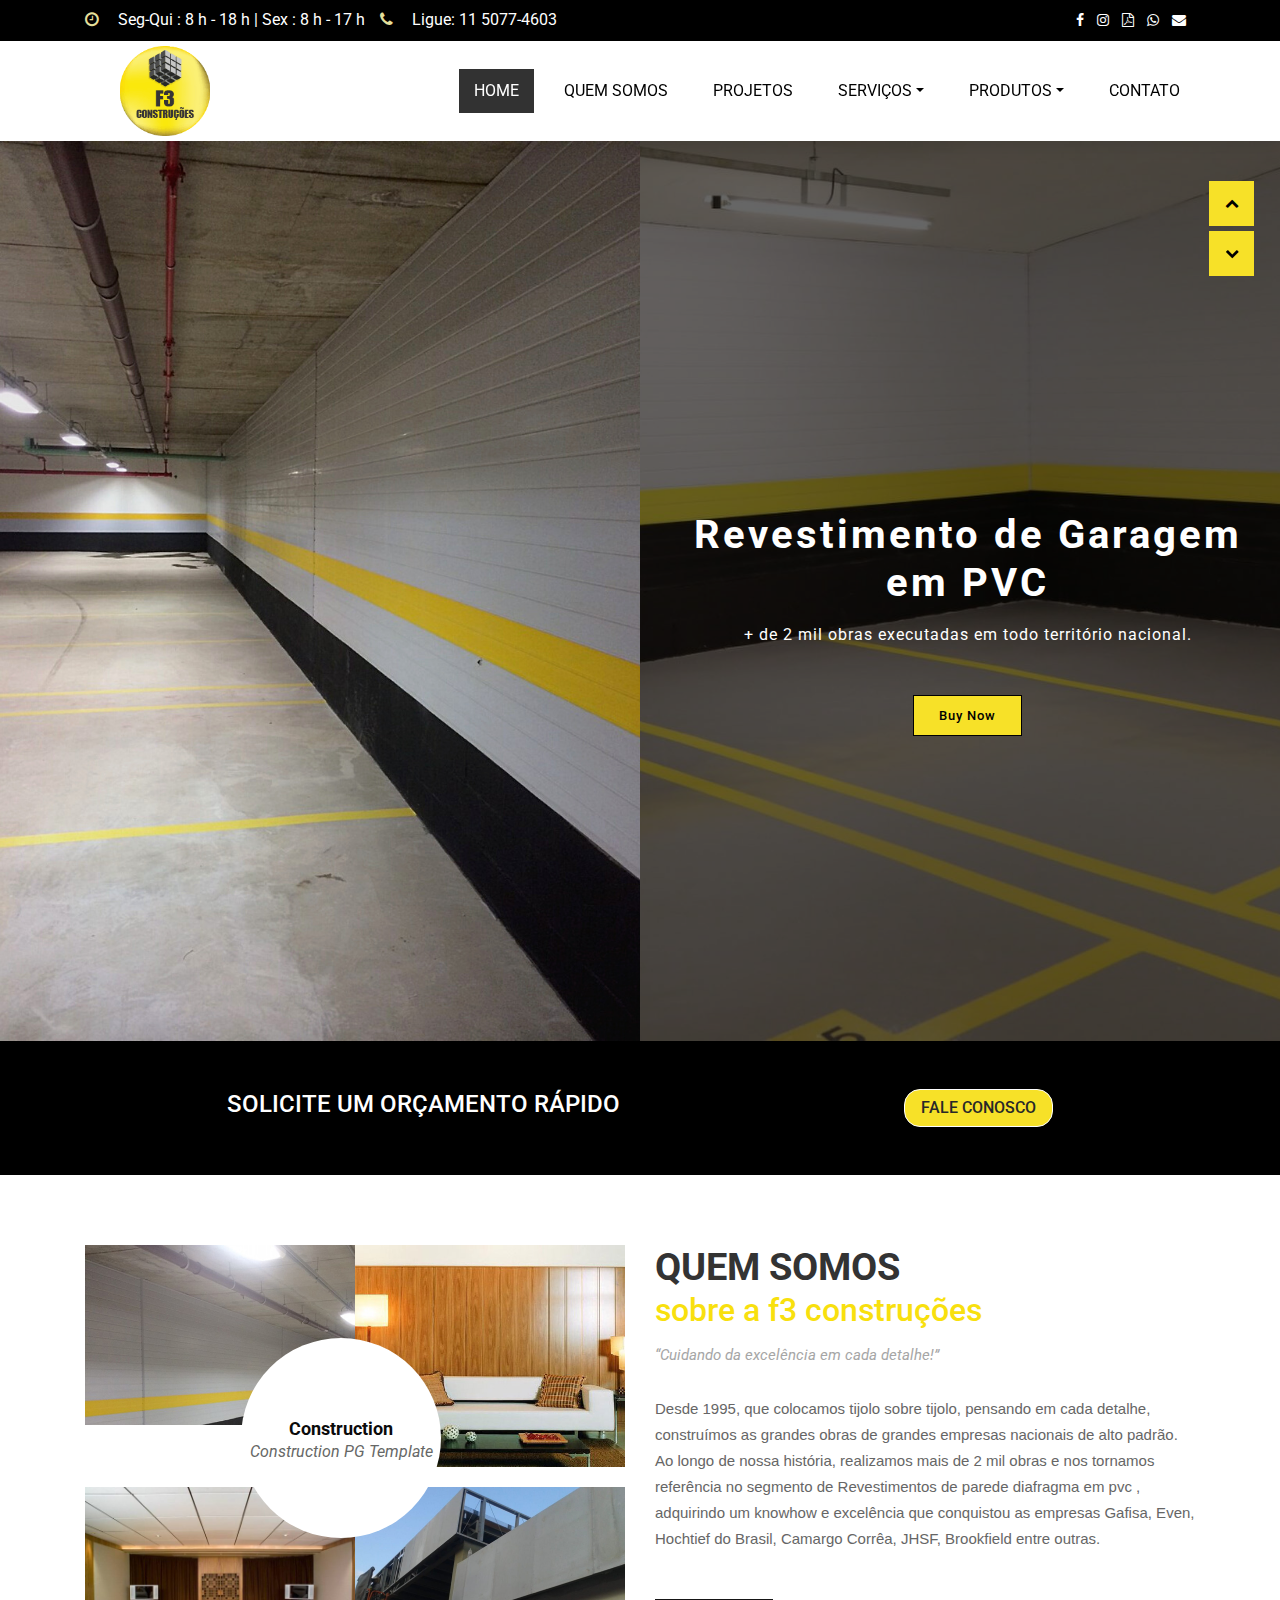
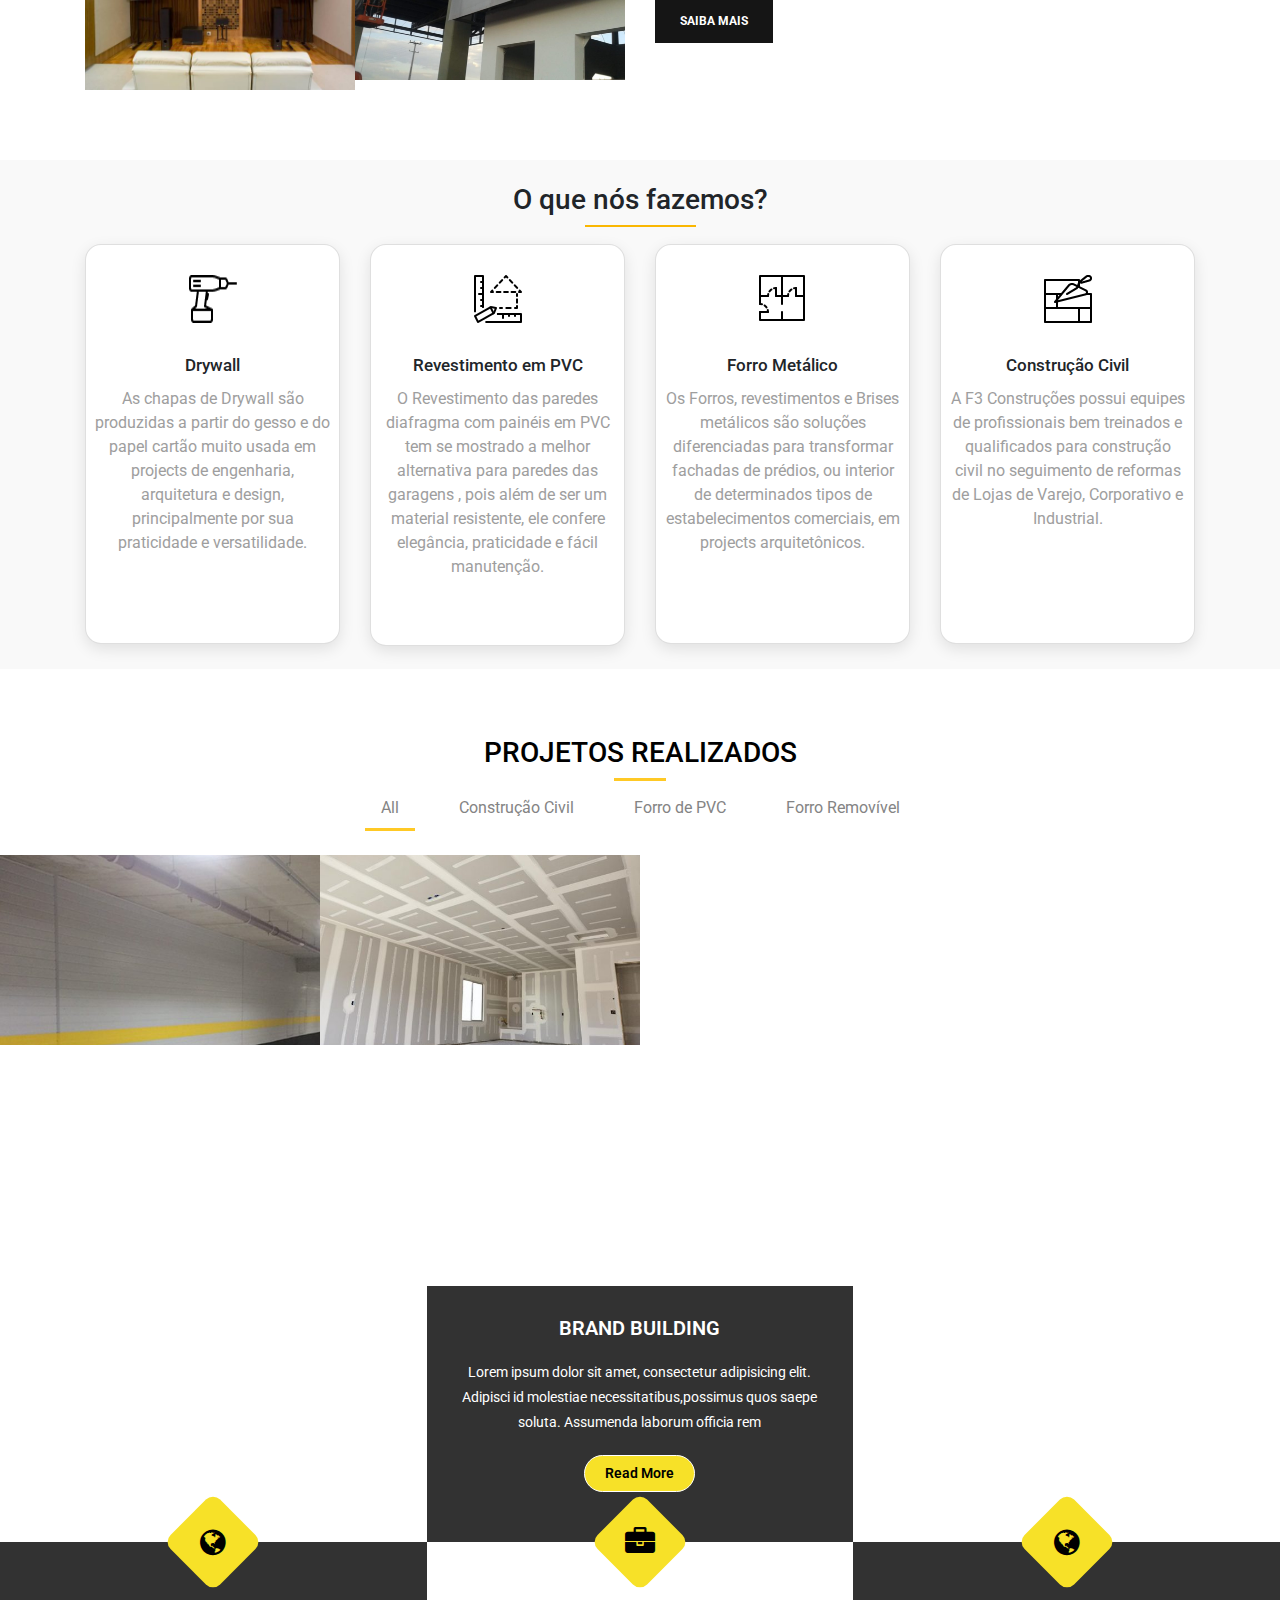
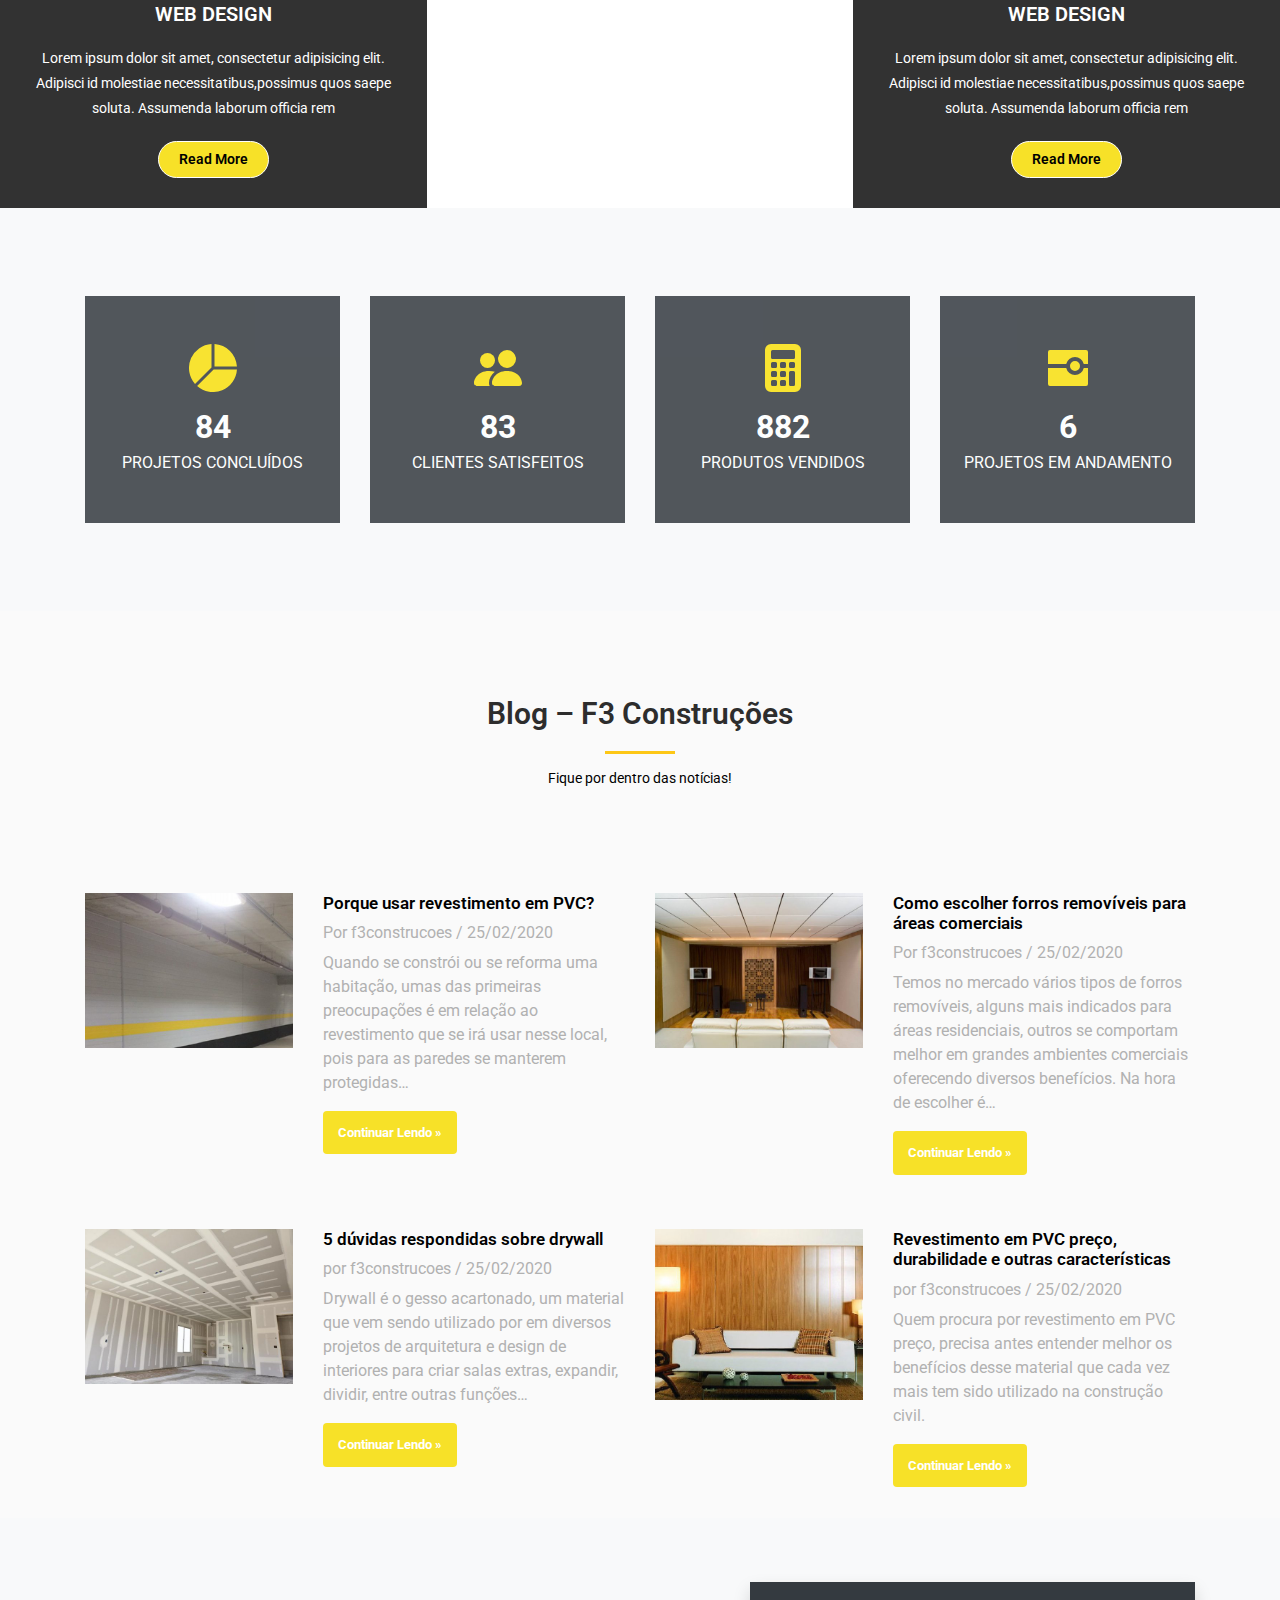
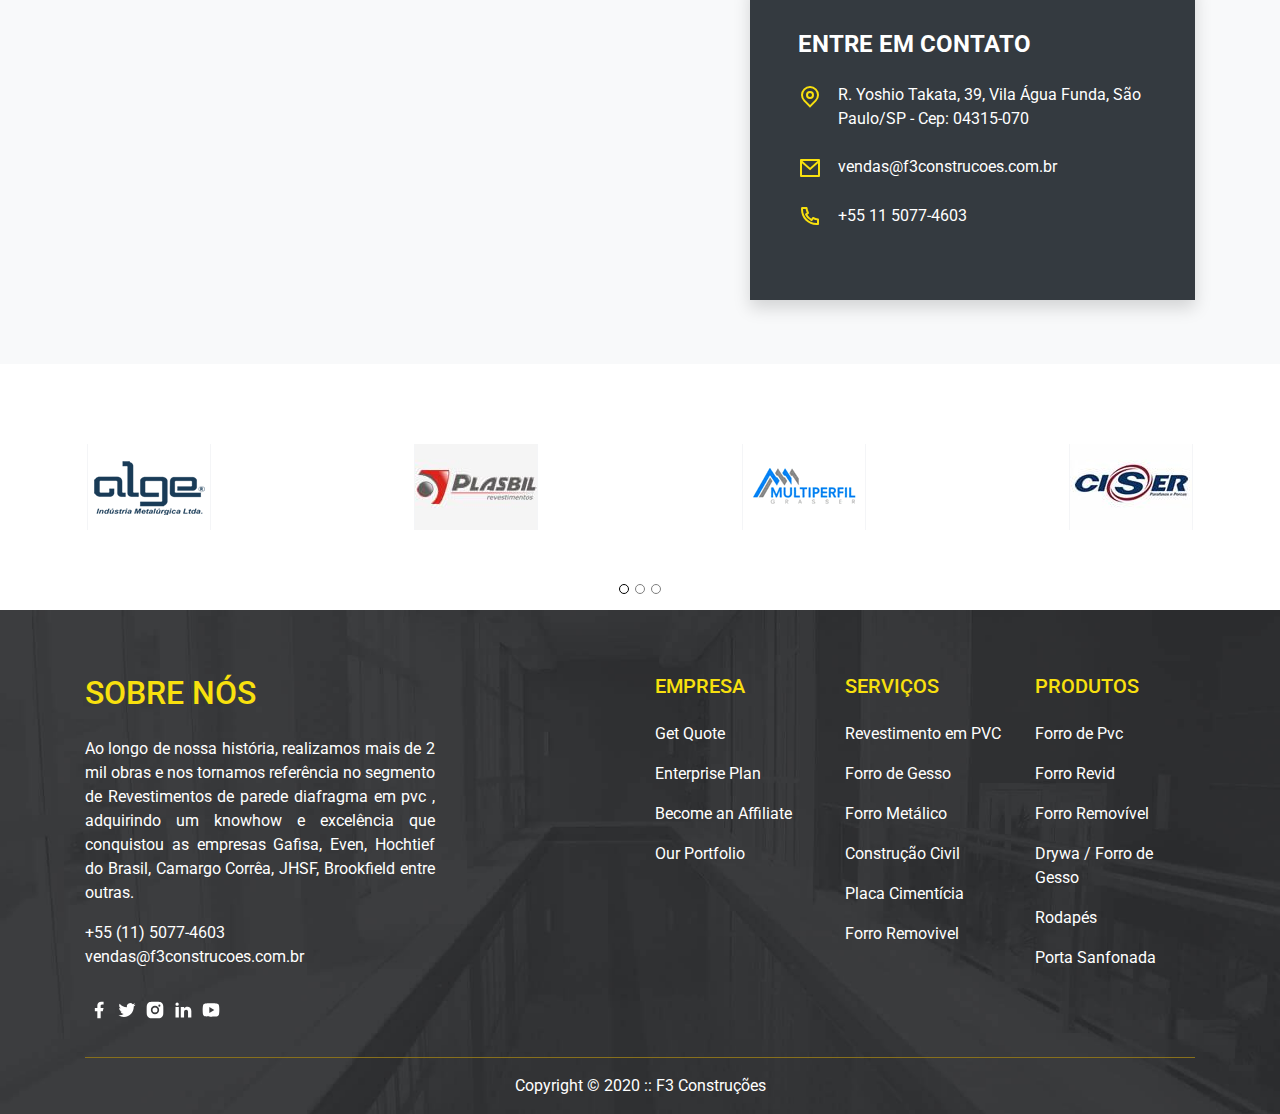
<file: index.html>
<!DOCTYPE html>
<html lang="pt_BR">
  <head>
    <meta charset="utf-8">
    <meta http-equiv="X-UA-Compatible" content="IE=edge">
    <meta name="viewport" content="width=device-width, initial-scale=1, shrink-to-fit=no">
    <meta name="description" content="Forros, Revestimentos Ou Divisórias, Tudo O Que Sua Obra Precisa Com Matéria Prima De Qualidade, Entre Em Contato E Solicite Orçamento!">
    <meta name="author" content="mnh">
    <title>Forros de PVC - Revestimento em PVC - F3 Construções</title>
    <link rel="icon" href="images/favicon.ico" type="image/x-icon"/>
    <link rel="canonical" href="https://www.f3construcoes.com.br/"/>
    <link rel="alternate" href="https://www.f3construcoes.com.br/" hreflang="pt-br"/>
    <link rel="stylesheet" href="bootstrap/css/bootstrap.css">
    <link rel="stylesheet" href="https://cdnjs.cloudflare.com/ajax/libs/font-awesome/4.7.0/css/font-awesome.min.css">
    <!-- Bootstrap core CSS -->
    <link href="css/cb-style.css" rel="stylesheet">
    <!-- HTML5 shim and Respond.js for IE8 support of HTML5 elements and media queries -->
    <!--[if lt IE 9]>
      <script src="https://oss.maxcdn.com/html5shiv/3.7.2/html5shiv.min.js"></script>
      <script src="https://oss.maxcdn.com/respond/1.4.2/respond.min.js"></script>
    <![endif]-->
    <link href="f3-custom.css" rel="stylesheet" type="text/css">
    <script>
		/* Pinegrow Interactions, do not remove */
    (function() {
      try {
        if (!document.documentElement.hasAttribute('data-pg-ia-disabled')) {
          window.pgia_small_mq = typeof pgia_small_mq == 'string' ? pgia_small_mq : '(max-width:767px)';
          window.pgia_large_mq = typeof pgia_large_mq == 'string' ? pgia_large_mq : '(min-width:768px)';
          var style = document.createElement('style');
          var pgcss = 'html:not(.pg-ia-no-preview) [data-pg-ia-hide=""] {opacity:0;visibility:hidden;}html:not(.pg-ia-no-preview) [data-pg-ia-show=""] {opacity:1;visibility:visible;display:block;}';
          if (document.documentElement.hasAttribute('data-pg-id') && document.documentElement.hasAttribute('data-pg-mobile')) {
            pgia_small_mq = '(min-width:0)';
            pgia_large_mq = '(min-width:99999px)'
          }
          pgcss += '@media ' + pgia_small_mq + '{ html:not(.pg-ia-no-preview) [data-pg-ia-hide="mobile"] {opacity:0;visibility:hidden;}html:not(.pg-ia-no-preview) [data-pg-ia-show="mobile"] {opacity:1;visibility:visible;display:block;}}';
          pgcss += '@media ' + pgia_large_mq + '{html:not(.pg-ia-no-preview) [data-pg-ia-hide="desktop"] {opacity:0;visibility:hidden;}html:not(.pg-ia-no-preview) [data-pg-ia-show="desktop"] {opacity:1;visibility:visible;display:block;}}';
          style.innerHTML = pgcss;
          document.querySelector('head').appendChild(style);
        }
      } catch (e) {
        console && console.log(e);
      }
    })()
	</script>
    <link rel="stylesheet" href="components/pg.construction-blocks/css/style.css">
    <link href="bootstrap_theme/custom.scss" rel="stylesheet" type="text/css">
    <link rel="stylesheet" href="pgia/components/controls.css">
    <link rel="stylesheet" href="pgia/components/gallery.css">
    <link rel="stylesheet" href="pgia/components/presentation.css">
    <link rel="stylesheet" href="blocks.css">
    <link href="https://fonts.googleapis.com/css?family=Roboto:100,300,400" rel="stylesheet" type="text/css">
    <link href="https://fonts.googleapis.com/css?family=Open+Sans:300,400,700,800" rel="stylesheet" type="text/css">
  </head>
  <body>
    <header style="display: inline;">
      <div class="cb-navigation5">
        <!-- Top Bar -->
        <div class="d-md-block d-none d-sm-none top-bar">
          <div class="container">
            <div class="row">
              <div class="col-sm-8 col-xs-12">
                <ul class="list-unstyled list-inline">
                  <li>
                    <div class="top">
                      <i class="fa fa-clock fa-clock-o"></i> Seg-Qui : 8 h - 18 h | Sex : 8 h - 17 h
                    </div>
                  </li>
                  <li>
                    <div class="top">
                      <i class="fa fa-phone"></i> Ligue: 11 5077-4603
                    </div>
                  </li>
                </ul>
              </div>
              <div class="col-sm-4 col-xs-12">
                <div class="float-right">
                  <div class="social">
                    <a href="https://www.facebook.com/f3construcoes/" target="_blank"><i class="fa fa-facebook-f"></i></a>
                    <a href="http://instagram.com/f3construcoes" target="_blank"><i class="fa fa-instagram"></i></a>
                    <a href="https://www.f3construcoes.com.br/catalogos" title="Catalogos F3" target="_parent"><i class="fa fa-file-pdf-o"></i></a>
                    <a href="https://api.whatsapp.com/send?phone=5511998475476&text=" target="_blank"><i class="fa fa-whatsapp"></i></a>
                    <a href="mailto:vendas@f3construcoes.com.br"><i class="fa fa-envelope"></i></a>
                  </div>
                </div>
              </div>
            </div>
          </div>
        </div>
        <!-- End / Top Bar -->
      </div>
      <div class="cb-navigation9 sticky-top">
        <nav class="navbar navbar-expand-lg navbar-light">
          <div class="container">
            <!-- Brand and toggle get grouped for better mobile display -->
            <a class="navbar-brand" href="#"> <img src="images/logo.png" alt="logo f3" data-pg-name="Logo F3" width="160" height="90"> </a>
            <button class="navbar-toggler" type="button" data-toggle="collapse" data-target="#bs-example-navbar-collapse-9" aria-controls="navbarSupportedContent" aria-expanded="false" aria-label="Toggle navigation">
              <span class="navbar-toggler-icon"></span> 
            </button>
            <!-- Collect the nav links, forms, and other content for toggling -->
            <div class="collapse navbar-collapse" id="bs-example-navbar-collapse-9">
              <ul class="navbar-nav ml-auto">
                <li class="nav-item active">
                  <a class="nav-link" href="#">Home</a>
                </li>
                <li class="nav-item">
                  <a class="nav-link" href="#">Quem Somos</a>
                </li>
                <li class="nav-item">
                  <a class="nav-link" href="#">Projetos</a>
                </li>
                <li class="dropdown nav-item">
                  <a class="nav-link dropdown-toggle" id="navbardrop" href="#" data-toggle="dropdown" role="button" aria-haspopup="true" aria-expanded="true"> <span class="caret"></span>Serviços</a>
                  <ul class="dropdown-menu">
                    <li>
                      <a class="dropdown-item" href="#">Forro de PVC</a>
                    </li>
                    <li>
                      <a class="dropdown-item" href="#">Forro REVID</a>
                    </li>
                    <li>
                      <a class="dropdown-item" href="#">Forro Removível</a>
                    </li>
                  </ul>
                </li>
                <li class="dropdown nav-item">
                  <a class="nav-link dropdown-toggle" id="navbardrop" href="#" data-toggle="dropdown" role="button" aria-haspopup="true" aria-expanded="true"> <span class="caret"></span>Produtos</a>
                  <ul class="dropdown-menu">
                    <li>
                      <a class="dropdown-item" href="#">Forro de PVC</a>
                    </li>
                    <li>
                      <a class="dropdown-item" href="#">Forro REVID</a>
                    </li>
                    <li>
                      <a class="dropdown-item" href="#">Forro Removível</a>
                    </li>
                  </ul>
                </li>
                <li class="nav-item">
                  <a class="nav-link" href="#">Contato</a>
                </li>
              </ul>
            </div>
            <!-- /.navbar-collapse -->
          </div>
          <!-- /.container -->
        </nav>
      </div>
    </header>
    <main>
      <div class="cb-slider2 carousel slide" data-ride="carousel" data-pause="hover" data-interval="4000" data-duration="2000" id="slider2">
        <div class="controls w-100">
          <a class="left carousel-control" href="#slider2" role="button" data-slide="prev"> <span class="fa fa-chevron-up" aria-hidden="true"></span> <span class="sr-only">Previous</span> </a>
          <a class="right carousel-control" href="#slider2" role="button" data-slide="next"> <span class="fa fa-chevron-down" aria-hidden="true"></span> <span class="sr-only">Next</span> </a>
        </div>
        <div class="carousel-inner">
          <div class="item active carousel-item">
            <div class="row h-100">
              <div class="w-50 h-100 image col-sm-6 col">
                <img class="img-fluid" alt="image text" src="images/b1.png">
              </div>
              <div class="image h-100 col-sm-6 col-12">
                <img class="img-fluid" alt="image text" src="images/b5.jpg">
                <div class="overlay">
                  <div class="slide">
                    <h1>Revestimento de Garagem em PVC</h1>
                    <h5>+ de 2 mil obras executadas em todo território nacional.</h5>
                    <a href="">Buy Now</a>
                  </div>
                </div>
              </div>
            </div>
          </div>
          <div class="item carousel-item">
            <div class="row h-100">
              <div class="image h-100 col-sm-6 col-12">
                <img class="img-fluid" alt="image text" alt="image text" src="images/b4.png">
                <div class="overlay">
                  <div class="slide">
                    <h1>Forro de PVC</h1>
                    <h5>Soluções em imóveis residenciais ou comerciais.</h5>
                    <a href="">Buy Now</a>
                  </div>
                </div>
              </div>
              <div class="col-sm-6 w-50  h-100 image col">
                <img class="img-fluid" alt="image text" src="images/b3.png">
              </div>
            </div>
          </div>
        </div>
      </div>
      <div class="cb-cta3 p-5">
        <div class="container d-flex align-items-center justify-content-around">
          <h3 class="title">SOLICITE UM ORÇAMENTO RÁPIDO</h3>
          <a class="btn" href="#">Fale Conosco</a>
        </div>
      </div>
      <div class="pg-construction-content7">
        <div class="container">
          <div class="row">
            <div class="col-lg-6 md-6 col-sm-12 col-md-6 col-xl-6 col-12">
              <div class="content-right">
                <div class="four-image">
                  <img src="images/revestimento-em-pvc-2.jpg" alt="" class="img-fluid">
                </div>
                <div class="four-image">
                  <img src="images/Artigo-29.jpg" alt="" class="img-fluid">
                </div>
                <div class="four-image">
                  <img src="images/Artigo-42-576x432.jpg" alt="" class="img-fluid">
                </div>
                <div class="four-image">
                  <img src="images/photo-1460925895917-afdab827c52f.jpg" alt="" class="img-fluid">
                </div>
                <div class="circle-text">
                  <h3>Construction</h3>
                  <p>Construction PG Template</p>
                </div>
              </div>
            </div>
            <div class="col-lg-6 md-6 col-sm-12 col-12 col-md-6 col-xl-6">
              <div class="content">
                <h1>QUEM SOMOS</h1>
                <h2>sobre a f3 construções</h2>
                <blockquote class="blockquote">“Cuidando da excelência em cada detalhe!”</blockquote>
                <p>Desde 1995, que colocamos tijolo sobre tijolo, pensando em cada detalhe, construímos as grandes obras
								de grandes empresas nacionais de alto padrão.<br>Ao longo de nossa história, realizamos mais de 2 mil obras e nos tornamos
                referência no segmento de Revestimentos de parede diafragma em pvc , adquirindo um knowhow e excelência que conquistou as empresas Gafisa, Even, Hochtief do Brasil, Camargo Corrêa, JHSF, Brookfield entre outras. </p>
                <div class="content7-button">
                  <a href="#">saiba mais</a>
                </div>
              </div>
            </div>
          </div>
        </div>
      </div>
      <section id="servicos">
        <div class="pg-construction-service1">
          <div class="container">
            <div class="heading">
              <h3>‎O que nós fazemos?‎</h3>
              <div class="line"></div>
            </div>
            <div class="row">
              <div class="col-md-3 col-sm-6 col-xs-18 flex-fill">
                <div class="card">
                  <img src="components/pg.construction-blocks/icons/line/48px/Drilling-Machine_48px.png" alt="" width="48" height="48">
                  <div class="caption">
                    <h4>Drywall</h4>
                    <p>As chapas de Drywall são produzidas a partir do gesso e do papel cartão muito usada em projects de
										engenharia, arquitetura e design, principalmente por sua praticidade e versatilidade.</p>
                  </div>
                </div>
              </div>
              <div class="col-md-3 col-sm-6 col-xs-18 flex-fill">
                <div class="card">
                  <img src="components/pg.construction-blocks/icons/line/48px/House%20Plan.png" alt="" width="48" height="48">
                  <div class="text-center caption">
                    <h4>Revestimento em PVC</h4>
                    <p>O Revestimento das paredes diafragma com painéis em PVC tem se mostrado a melhor alternativa para
										paredes das garagens , pois além de ser um material resistente, ele confere elegância, praticidade e
										fácil manutenção.</p>
                  </div>
                </div>
              </div>
              <div class="col-md-3 col-sm-6 col-xs-18 flex-fill">
                <div class="card">
                  <img src="components/pg.construction-blocks/icons/line/48px/Cad%201.png" alt="" width="48" height="48">
                  <div class="caption">
                    <h4>Forro Metálico</h4>
                    <p>Os Forros, revestimentos e Brises metálicos são soluções diferenciadas para transformar fachadas de
										prédios, ou interior de determinados tipos de estabelecimentos comerciais, em projects
										arquitetônicos.</p>
                  </div>
                </div>
              </div>
              <div class="col-md-3 col-sm-6 col-xs-18">
                <div class="card">
                  <img src="components/pg.construction-blocks/icons/line/48px/Trowel-and-Wall_48px.png" alt="" width="48" height="48">
                  <div class="caption">
                    <h4>Construção Civil</h4>
                    <p>A F3 Construções possui equipes de profissionais bem treinados e qualificados para construção civil
										no seguimento de reformas de Lojas de Varejo, Corporativo e Industrial.</p>
                  </div>
                </div>
              </div>
            </div>
          </div>
        </div>
      </section>
      <div class="pg-construction-project1" id="prj-realizados">
        <div class="heading">
          <h3>PROJETOS REALIZADOS</h3>
          <div class="line"> </div>
          <ul class="nav nav justify-content-center nav nav-pills" role="tablist">
            <li class="nav-item">
              <a class="nav-link active" data-toggle="pill" href="#home">All</a>
            </li>
            <li class="nav-item">
              <a class="nav-link" data-toggle="pill" href="#menu1">Construção Civil</a>
            </li>
            <li class="nav-item">
              <a class="nav-link" data-toggle="pill" href="#menu2">Forro de PVC</a>
            </li>
            <li class="nav-item">
              <a class="nav-link" data-toggle="pill" href="#menu3">Forro Removível</a>
            </li>
          </ul>
        </div>
        <div class="tab-content">
          <div id="home" class="tab-pane active">
            <div class="container-fluid">
              <div class="row">
                <div class="col-custom col-xs-6 col-sm-6 col-md-3 no-padding">
                  <div class="comment" style="background-repeat: no-repeat;
    background-position: center center;
    background-size: cover;background-image:url('images/revestimento-em-pvc-2-576x432.jpg');">
                    <h4>construction blocks</h4>
                    <span class="mid">template</span>
                  </div>
                </div>
                <div class="col-custom col-xs-6 col-sm-6 col-md-3 no-padding">
                  <div class="comment" style="background-repeat: no-repeat;
    background-position: center center;
    background-size: cover;background-image:url('images/Artigo-34-576x432.jpg');">
                    <h4>construction blocks</h4>
                    <span class="mid">template</span>
                  </div>
                </div>
                <div class="col-custom col-xs-6 col-sm-6 col-md-3 no-padding">
                  <div class="comment" style="
    background-repeat: no-repeat;
    background-position: center center;
    background-size: cover;background-image:url('https://images.unsplash.com/photo-1500837744038-ec60054ed01e?ixlib=rb-0.3.5&q=80&fm=jpg&crop=entropy&cs=tinysrgb&w=1080&fit=max&ixid=eyJhcHBfaWQiOjIwOTIyfQ&s=43f4064bc0cc75892b3776052f866415');">
                    <h4>construction blocks</h4>
                    <span class="mid">template</span>
                  </div>
                </div>
                <div class="col-custom col-xs-6 col-sm-6 col-md-3 no-padding">
                  <div class="comment" style="
    background-repeat: no-repeat;
    background-position: center center;
    background-size: cover;background-image:url('https://images.unsplash.com/photo-1476887325222-d082416771ad?ixlib=rb-0.3.5&q=80&fm=jpg&crop=entropy&cs=tinysrgb&w=1080&fit=max&ixid=eyJhcHBfaWQiOjIwOTIyfQ&s=81e52ac7af9983a9e207da05cacd0c70');">
                    <h4>construction blocks</h4>
                    <span class="mid">template</span>
                  </div>
                </div>
                <div class="col-custom col-xs-6 col-sm-6 col-md-3 no-padding">
                  <div class="comment" style="
    background-repeat: no-repeat;
    background-position: center center;
    background-size: cover;background-image:url('https://images.unsplash.com/photo-1477168561719-12b71b09935b?ixlib=rb-0.3.5&q=80&fm=jpg&crop=entropy&cs=tinysrgb&w=1080&fit=max&ixid=eyJhcHBfaWQiOjIwOTIyfQ&s=079d90472c95787e730f570fc5bf65eb');">
                    <h4>construction blocks</h4>
                    <span class="mid">template</span>
                  </div>
                </div>
                <div class="col-custom col-xs-6 col-sm-6 col-md-3 no-padding">
                  <div class="comment" style="
    background-repeat: no-repeat;
    background-position: center center;
    background-size: cover;background-image:url('https://images.unsplash.com/photo-1474674556023-efef886fa147?ixlib=rb-0.3.5&q=80&fm=jpg&crop=entropy&cs=tinysrgb&w=1080&fit=max&ixid=eyJhcHBfaWQiOjIwOTIyfQ&s=0380597c33467a144560310d26a9666e');">
                    <h4>construction blocks</h4>
                    <span class="mid">template</span>
                  </div>
                </div>
                <div class="col-custom col-xs-6 col-sm-6 col-md-3 no-padding">
                  <div class="comment" style="
    background-repeat: no-repeat;
    background-position: center center;
    background-size: cover;background-image:url('https://images.unsplash.com/photo-1455165814004-1126a7199f9b?ixlib=rb-0.3.5&q=80&fm=jpg&crop=entropy&cs=tinysrgb&w=1080&fit=max&ixid=eyJhcHBfaWQiOjIwOTIyfQ&s=f951c207bb43e0f7b3ce2ca51b047172');">
                    <h4>construction blocks</h4>
                    <span class="mid">template</span>
                  </div>
                </div>
                <div class="col-custom col-xs-6 col-sm-6 col-md-3 no-padding">
                  <div class="comment" style="
    background-repeat: no-repeat;
    background-position: center center;
    background-size: cover;background-image:url('https://images.unsplash.com/photo-1465829235810-1f912537f253?ixlib=rb-0.3.5&q=80&fm=jpg&crop=entropy&cs=tinysrgb&w=1080&fit=max&ixid=eyJhcHBfaWQiOjIwOTIyfQ&s=a304919c2a02f55f764f5f8a9c8f49a2');">
                    <h4>construction blocks</h4>
                    <span class="mid">template</span>
                  </div>
                </div>
              </div>
            </div>
          </div>
          <div id="menu1" class=" tab-pane fade">
            <div class="container-fluid">
              <div class="row">
                <div class="col-custom col-xs-6 col-sm-6 col-md-3 no-padding">
                  <div class="comment" style="
    background-repeat: no-repeat;
    background-position: center center;
    background-size: cover;background-image:url('https://images.unsplash.com/photo-1482731215275-a1f151646268?ixlib=rb-0.3.5&q=80&fm=jpg&crop=entropy&cs=tinysrgb&w=1080&fit=max&ixid=eyJhcHBfaWQiOjIwOTIyfQ&s=94e1eb9274c997c324887cf142cfe3d2');">
                    <h4>construction blocks</h4>
                    <span class="mid">template</span>
                  </div>
                </div>
                <div class="col-custom col-xs-6 col-sm-6 col-md-3 no-padding">
                  <div class="comment" style="
    background-repeat: no-repeat;
    background-position: center center;
    background-size: cover;background-image:url('https://images.unsplash.com/photo-1446404468622-a0c36ff6f0c4?ixlib=rb-0.3.5&q=80&fm=jpg&crop=entropy&cs=tinysrgb&w=1080&fit=max&ixid=eyJhcHBfaWQiOjIwOTIyfQ&s=e4316125312e2d59957a025f9f3f7b8b');">
                    <h4>construction blocks</h4>
                    <span class="mid">template</span>
                  </div>
                </div>
                <div class="col-custom col-xs-6 col-sm-6 col-md-3 no-padding">
                  <div class="comment" style="
    background-repeat: no-repeat;
    background-position: center center;
    background-size: cover;background-image:url('https://images.unsplash.com/photo-1491930964105-f21601230d4e?ixlib=rb-0.3.5&q=80&fm=jpg&crop=entropy&cs=tinysrgb&w=1080&fit=max&ixid=eyJhcHBfaWQiOjIwOTIyfQ&s=9ad3d05d076ca5d2109d1c6caae67de1');">
                    <h4>construction blocks</h4>
                    <span class="mid">template</span>
                  </div>
                </div>
                <div class="col-custom col-xs-6 col-sm-6 col-md-3 no-padding">
                  <div class="comment" style="
    background-repeat: no-repeat;
    background-position: center center;
    background-size: cover;background-image:url('https://images.unsplash.com/photo-1504964670878-71b73cec0ce1?ixlib=rb-0.3.5&q=80&fm=jpg&crop=entropy&cs=tinysrgb&w=1080&fit=max&ixid=eyJhcHBfaWQiOjIwOTIyfQ&s=071a7435127a986d8aaa4821eaf717f7');">
                    <h4>construction blocks</h4>
                    <span class="mid">template</span>
                  </div>
                </div>
                <div class="col-custom col-xs-6 col-sm-6 col-md-3 no-padding">
                  <div class="comment" style="
    background-repeat: no-repeat;
    background-position: center center;
    background-size: cover;background-image:url('https://images.unsplash.com/photo-1429497419816-9ca5cfb4571a?ixlib=rb-0.3.5&q=80&fm=jpg&crop=entropy&cs=tinysrgb&w=1080&fit=max&ixid=eyJhcHBfaWQiOjIwOTIyfQ&s=1f6eca56231d80b30d739f961807b281');">
                    <h4>construction blocks</h4>
                    <span class="mid">template</span>
                  </div>
                </div>
                <div class="col-custom col-xs-6 col-sm-6 col-md-3 no-padding">
                  <div class="comment" style="
    background-repeat: no-repeat;
    background-position: center center;
    background-size: cover;background-image:url('https://images.unsplash.com/photo-1513467535987-fd81bc7d62f8?ixlib=rb-0.3.5&q=80&fm=jpg&crop=entropy&cs=tinysrgb&w=1080&fit=max&ixid=eyJhcHBfaWQiOjIwOTIyfQ&s=099572fc12979e59c8ac35c811b05192');">
                    <h4>construction blocks</h4>
                    <span class="mid">template</span>
                  </div>
                </div>
                <div class="col-custom col-xs-6 col-sm-6 col-md-3 no-padding">
                  <div class="comment" style="
    background-repeat: no-repeat;
    background-position: center center;
    background-size: cover;background-image:url('https://images.unsplash.com/photo-1506862047911-9815cdcb77c2?ixlib=rb-0.3.5&q=80&fm=jpg&crop=entropy&cs=tinysrgb&w=1080&fit=max&ixid=eyJhcHBfaWQiOjIwOTIyfQ&s=5d932a0ffe150eb77ad65d7141fc8966');">
                    <h4>construction blocks</h4>
                    <span class="mid">template</span>
                  </div>
                </div>
                <div class="col-custom col-xs-6 col-sm-6 col-md-3 no-padding">
                  <div class="comment" style="
    background-repeat: no-repeat;
    background-position: center center;
    background-size: cover;background-image:url('https://images.unsplash.com/photo-1489514354504-1653aa90e34e?ixlib=rb-0.3.5&q=80&fm=jpg&crop=entropy&cs=tinysrgb&w=1080&fit=max&ixid=eyJhcHBfaWQiOjIwOTIyfQ&s=593f223f49b02a86392cb04497efce99');">
                    <h4>construction blocks</h4>
                    <span class="mid">template</span>
                  </div>
                </div>
              </div>
            </div>
          </div>
          <div id="menu2" class=" tab-pane fade">
            <div class="container-fluid">
              <div class="row">
                <div class="col-custom col-xs-6 col-sm-6 col-md-3 no-padding">
                  <div class="comment" style="
    background-repeat: no-repeat;
    background-position: center center;
    background-size: cover;background-image:url('https://images.unsplash.com/photo-1504917595217-d4dc5ebe6122?ixlib=rb-0.3.5&q=80&fm=jpg&crop=entropy&cs=tinysrgb&w=1080&fit=max&ixid=eyJhcHBfaWQiOjIwOTIyfQ&s=9c3e5f0633f8bdb45a8f4974f3ba46f5');">
                    <h4>construction blocks</h4>
                    <span class="mid">template</span>
                  </div>
                </div>
                <div class="col-custom col-xs-6 col-sm-6 col-md-3 no-padding">
                  <div class="comment" style="
    background-repeat: no-repeat;
    background-position: center center;
    background-size: cover;background-image:url('https://images.unsplash.com/photo-1506354614703-85beb9f9c2f5?ixlib=rb-0.3.5&q=80&fm=jpg&crop=entropy&cs=tinysrgb&w=1080&fit=max&ixid=eyJhcHBfaWQiOjIwOTIyfQ&s=4cc5737fe65e50e46f53148d38ed7595');">
                    <h4>construction blocks</h4>
                    <span class="mid">template</span>
                  </div>
                </div>
                <div class="col-custom col-xs-6 col-sm-6 col-md-3 no-padding">
                  <div class="comment" style="
    background-repeat: no-repeat;
    background-position: center center;
    background-size: cover;background-image:url('https://images.unsplash.com/photo-1487491424367-7571f9afbb30?ixlib=rb-0.3.5&q=80&fm=jpg&crop=entropy&cs=tinysrgb&w=1080&fit=max&ixid=eyJhcHBfaWQiOjIwOTIyfQ&s=cbf4f0f10a7bd78abbea1b8b66132f15');">
                    <h4>construction blocks</h4>
                    <span class="mid">template</span>
                  </div>
                </div>
                <div class="col-custom col-xs-6 col-sm-6 col-md-3 no-padding">
                  <div class="comment" style="
    background-repeat: no-repeat;
    background-position: center center;
    background-size: cover;background-image:url('https://images.unsplash.com/photo-1489098860479-fb4ca7a47e04?ixlib=rb-0.3.5&q=80&fm=jpg&crop=entropy&cs=tinysrgb&w=1080&fit=max&ixid=eyJhcHBfaWQiOjIwOTIyfQ&s=72ee845b32d4d126c4b18f852c5f31bf');">
                    <h4>construction blocks</h4>
                    <span class="mid">template</span>
                  </div>
                </div>
                <div class="col-custom col-xs-6 col-sm-6 col-md-3 no-padding">
                  <div class="comment" style="
    background-repeat: no-repeat;
    background-position: center center;
    background-size: cover;background-image:url('https://images.unsplash.com/photo-1488257907837-523fe2051fc3?ixlib=rb-0.3.5&q=80&fm=jpg&crop=entropy&cs=tinysrgb&w=1080&fit=max&ixid=eyJhcHBfaWQiOjIwOTIyfQ&s=e6ecdcf7ba9c4d31609638c7653daf2d');">
                    <h4>construction blocks</h4>
                    <span class="mid">template</span>
                  </div>
                </div>
                <div class="col-custom col-xs-6 col-sm-6 col-md-3 no-padding">
                  <div class="comment" style="
    background-repeat: no-repeat;
    background-position: center center;
    background-size: cover;background-image:url('https://images.unsplash.com/uploads/14123892966835548e7bd/14369636?ixlib=rb-0.3.5&q=80&fm=jpg&crop=entropy&cs=tinysrgb&w=1080&fit=max&ixid=eyJhcHBfaWQiOjIwOTIyfQ&s=57ef9b84e0458fc338e363363fcfab75');">
                    <h4>construction blocks</h4>
                    <span class="mid">template</span>
                  </div>
                </div>
                <div class="col-custom col-xs-6 col-sm-6 col-md-3 no-padding">
                  <div class="comment" style="
    background-repeat: no-repeat;
    background-position: center center;
    background-size: cover;background-image:url('https://images.unsplash.com/photo-1458829267686-b15150d4a28e?ixlib=rb-0.3.5&q=80&fm=jpg&crop=entropy&cs=tinysrgb&w=1080&fit=max&ixid=eyJhcHBfaWQiOjIwOTIyfQ&s=d42ecacfe37df791e217cd271713e368');">
                    <h4>construction blocks</h4>
                    <span class="mid">template</span>
                  </div>
                </div>
                <div class="col-custom col-xs-6 col-sm-6 col-md-3 no-padding">
                  <div class="comment" style="
    background-repeat: no-repeat;
    background-position: center center;
    background-size: cover;background-image:url('https://images.unsplash.com/photo-1485083269755-a7b559a4fe5e?ixlib=rb-0.3.5&q=80&fm=jpg&crop=entropy&cs=tinysrgb&w=1080&fit=max&ixid=eyJhcHBfaWQiOjIwOTIyfQ&s=b744768ccc602d34bc777a74316e24f9');">
                    <h4>construction blocks</h4>
                    <span class="mid">template</span>
                  </div>
                </div>
              </div>
            </div>
          </div>
          <div id="menu3" class="tab-pane fade">
            <div class="container-fluid">
              <div class="row">
                <div class="col-custom col-xs-6 col-sm-6 col-md-3 no-padding">
                  <div class="comment" style="
    background-repeat: no-repeat;
    background-position: center center;
    background-size: cover;background-image:url('https://images.unsplash.com/photo-1500568375449-5c89dbc6f812?ixlib=rb-0.3.5&q=80&fm=jpg&crop=entropy&cs=tinysrgb&w=1080&fit=max&ixid=eyJhcHBfaWQiOjIwOTIyfQ&s=0a9960ee52d400bbfd5d5b3e80c0c051');">
                    <h4>construction blocks</h4>
                    <span class="mid">template</span>
                  </div>
                </div>
                <div class="col-custom col-xs-6 col-sm-6 col-md-3 no-padding">
                  <div class="comment" style="
    background-repeat: no-repeat;
    background-position: center center;
    background-size: cover;background-image:url('https://images.unsplash.com/photo-1454694220579-9d6672b1ec2a?ixlib=rb-0.3.5&q=80&fm=jpg&crop=entropy&cs=tinysrgb&w=1080&fit=max&ixid=eyJhcHBfaWQiOjIwOTIyfQ&s=19c3370b25f78064c9d90b0ec032bf4b');">
                    <h4>construction blocks</h4>
                    <span class="mid">template</span>
                  </div>
                </div>
                <div class="col-custom col-xs-6 col-sm-6 col-md-3 no-padding">
                  <div class="comment" style="
    background-repeat: no-repeat;
    background-position: center center;
    background-size: cover;background-image:url('https://images.unsplash.com/photo-1504328345606-18bbc8c9d7d1?ixlib=rb-0.3.5&q=80&fm=jpg&crop=entropy&cs=tinysrgb&w=1080&fit=max&ixid=eyJhcHBfaWQiOjIwOTIyfQ&s=393effb4b918555c199709cd0bcce3a0');">
                    <h4>construction blocks</h4>
                    <span class="mid">template</span>
                  </div>
                </div>
                <div class="col-custom col-xs-6 col-sm-6 col-md-3 no-padding">
                  <div class="comment" style="
    background-repeat: no-repeat;
    background-position: center center;
    background-size: cover;background-image:url('https://images.unsplash.com/photo-1443219039328-224ed0298799?ixlib=rb-0.3.5&q=80&fm=jpg&crop=entropy&cs=tinysrgb&w=1080&fit=max&ixid=eyJhcHBfaWQiOjIwOTIyfQ&s=df0b5f1167fe1c004b599b61b1554b6a');">
                    <h4>construction blocks</h4>
                    <span class="mid">template</span>
                  </div>
                </div>
                <div class="col-custom col-xs-6 col-sm-6 col-md-3 no-padding">
                  <div class="comment" style="
    background-repeat: no-repeat;
    background-position: center center;
    background-size: cover;background-image:url('https://images.unsplash.com/photo-1493476523860-a6de6ce1b0c3?ixlib=rb-0.3.5&q=80&fm=jpg&crop=entropy&cs=tinysrgb&w=1080&fit=max&ixid=eyJhcHBfaWQiOjIwOTIyfQ&s=bf6d447c582ef088ab811a9adac50391');">
                    <h4>construction blocks</h4>
                    <span class="mid">template</span>
                  </div>
                </div>
                <div class="col-custom col-xs-6 col-sm-6 col-md-3 no-padding">
                  <div class="comment" style="
    background-repeat: no-repeat;
    background-position: center center;
    background-size: cover;background-image:url('https://images.unsplash.com/photo-1503135279369-a01d94b5c9e4?ixlib=rb-0.3.5&q=80&fm=jpg&crop=entropy&cs=tinysrgb&w=1080&fit=max&ixid=eyJhcHBfaWQiOjIwOTIyfQ&s=a83f64fc5204ca2946937db145167993');">
                    <h4>construction blocks</h4>
                    <span class="mid">template</span>
                  </div>
                </div>
                <div class="col-custom col-xs-6 col-sm-6 col-md-3 no-padding">
                  <div class="comment" style="
    background-repeat: no-repeat;
    background-position: center center;
    background-size: cover;background-image:url('https://images.unsplash.com/photo-1515445486020-33e91f05418d?ixlib=rb-0.3.5&q=80&fm=jpg&crop=entropy&cs=tinysrgb&w=1080&fit=max&ixid=eyJhcHBfaWQiOjIwOTIyfQ&s=aaef36e9a5c6017fb41d9058a94ba477');">
                    <h4>construction blocks</h4>
                    <span class="mid">template</span>
                  </div>
                </div>
                <div class="col-custom col-xs-6 col-sm-6 col-md-3 no-padding">
                  <div class="comment" style="
    background-repeat: no-repeat;
    background-position: center center;
    background-size: cover;background-image:url('https://images.unsplash.com/photo-1465829235810-1f912537f253?ixlib=rb-0.3.5&q=80&fm=jpg&crop=entropy&cs=tinysrgb&w=1080&fit=max&ixid=eyJhcHBfaWQiOjIwOTIyfQ&s=a304919c2a02f55f764f5f8a9c8f49a2');">
                    <h4>construction blocks</h4>
                    <span class="mid">template</span>
                  </div>
                </div>
              </div>
            </div>
          </div>
        </div>
      </div>
      <div class="cb-services20">
        <div class="container-fluid">
          <div class="row">
            <div class="col-md-4">
              <div class="service-box">
                <div class="image-1" style="background-image: url('https://images.unsplash.com/photo-1512758017271-d7b84c2113f1?ixlib=rb-0.3.5&q=80&fm=jpg&crop=entropy&cs=tinysrgb&w=1080&fit=max&ixid=eyJhcHBfaWQiOjIwOTIyfQ&s=360c9786b1f9e937b18d0c7f9442810f');">
</div>
                <div class="service-content h-50">
                  <span class="service-icon"><i class="fa fa-globe"></i></span>
                  <h3 class="title">Web Design</h3>
                  <p class="description">Lorem ipsum dolor sit amet, consectetur adipisicing elit. Adipisci id
									molestiae necessitatibus,possimus quos saepe soluta. Assumenda laborum
									officia rem</p>
                  <a href="#" class="read-more">read more</a>
                </div>
              </div>
            </div>
            <div class="col-md-4">
              <div class="service-box middle">
                <div class="service-content">
                  <span class="service-icon"><i class="fa fa-briefcase"></i></span>
                  <h3 class="title">Brand Building</h3>
                  <p class="description">Lorem ipsum dolor sit amet, consectetur adipisicing elit. Adipisci id
									molestiae necessitatibus,possimus quos saepe soluta. Assumenda laborum
									officia rem</p>
                  <a href="#" class="read-more">read more</a>
                </div>
                <div class="image-2" style="background-image: url('https://images.unsplash.com/photo-1460925895917-afdab827c52f?ixlib=rb-0.3.5&q=80&fm=jpg&crop=entropy&cs=tinysrgb&w=1080&fit=max&ixid=eyJhcHBfaWQiOjIwOTIyfQ&s=baab3718c15e738793c837113d30d6db');">
</div>
              </div>
            </div>
            <div class="col-md-4">
              <div class="service-box">
                <div class="image-1" style="background-image: url('https://images.unsplash.com/photo-1489533119213-66a5cd877091?ixlib=rb-0.3.5&q=80&fm=jpg&crop=entropy&cs=tinysrgb&w=1080&fit=max&ixid=eyJhcHBfaWQiOjIwOTIyfQ&s=e0544cf0149bc4e87a194abcb77fc136');">
</div>
                <div class="service-content">
                  <span class="service-icon"><i class="fa fa-globe"></i></span>
                  <h3 class="title">Web Design</h3>
                  <p class="description">Lorem ipsum dolor sit amet, consectetur adipisicing elit. Adipisci id
									molestiae necessitatibus,possimus quos saepe soluta. Assumenda laborum
									officia rem</p>
                  <a href="#" class="read-more">read more</a>
                </div>
              </div>
            </div>
          </div>
        </div>
      </div>
      <section class="background-center-center background-cover bg-light pb-5 pt-5 text-center" style="background-image: url('images/counters_bg1.jpg'); background-attachment: fixed; background-size: cover;">
        <div class="container pb-4 pt-4"> 
          <div class="justify-content-center row"> 
            <div class="col-lg-3 col-sm-6 pb-3 pt-3">
              <div class="bg-dark opacity-85 pb-5 pl-3 pr-3 pt-5 text-white">
                <svg xmlns="http://www.w3.org/2000/svg" width="3rem" height="3rem" fill="currentColor" class="mb-3 text-primary" viewBox="0 0 16 16">
                  <path d="M15.985 8.5H8.207l-5.5 5.5a8 8 0 0 0 13.277-5.5zM2 13.292A8 8 0 0 1 7.5.015v7.778l-5.5 5.5zM8.5.015V7.5h7.485A8.001 8.001 0 0 0 8.5.015z"/>
                </svg>
                <h2 class="counter-count font-weight-bold mb-1">235</h2>
                <p class="mb-0">PROJETOS CONCLUÍDOS</p>
              </div>               
            </div>
            <div class="col-lg-3 col-sm-6 pb-3 pt-3">
              <div class="bg-dark opacity-85 pb-5 pl-3 pr-3 pt-5 text-white">
                <svg xmlns="http://www.w3.org/2000/svg" width="3rem" height="3rem" class="mb-3 text-primary" viewBox="0 0 16 16" fill="currentColor">
                  <path d="M7 14s-1 0-1-1 1-4 5-4 5 3 5 4-1 1-1 1H7zm4-6a3 3 0 1 0 0-6 3 3 0 0 0 0 6z"/>
                  <path fill-rule="evenodd" d="M5.216 14A2.238 2.238 0 0 1 5 13c0-1.355.68-2.75 1.936-3.72A6.325 6.325 0 0 0 5 9c-4 0-5 3-5 4s1 1 1 1h4.216z"/>
                  <path d="M4.5 8a2.5 2.5 0 1 0 0-5 2.5 2.5 0 0 0 0 5z"/>
                </svg>
                <h2 class="counter-count font-weight-bold mb-1">235</h2>
                <p class="mb-0">CLIENTES SATISFEITOS</p>
              </div>               
            </div>
            <div class="col-lg-3 col-sm-6 pb-3 pt-3">
              <div class="bg-dark opacity-85 pb-5 pl-3 pr-3 pt-5 text-white">
                <svg xmlns="http://www.w3.org/2000/svg" width="3rem" height="3rem" fill="currentColor" class="mb-3 text-primary" viewBox="0 0 16 16">
                  <path d="M2 2a2 2 0 0 1 2-2h8a2 2 0 0 1 2 2v12a2 2 0 0 1-2 2H4a2 2 0 0 1-2-2V2zm2 .5v2a.5.5 0 0 0 .5.5h7a.5.5 0 0 0 .5-.5v-2a.5.5 0 0 0-.5-.5h-7a.5.5 0 0 0-.5.5zm0 4v1a.5.5 0 0 0 .5.5h1a.5.5 0 0 0 .5-.5v-1a.5.5 0 0 0-.5-.5h-1a.5.5 0 0 0-.5.5zM4.5 9a.5.5 0 0 0-.5.5v1a.5.5 0 0 0 .5.5h1a.5.5 0 0 0 .5-.5v-1a.5.5 0 0 0-.5-.5h-1zM4 12.5v1a.5.5 0 0 0 .5.5h1a.5.5 0 0 0 .5-.5v-1a.5.5 0 0 0-.5-.5h-1a.5.5 0 0 0-.5.5zM7.5 6a.5.5 0 0 0-.5.5v1a.5.5 0 0 0 .5.5h1a.5.5 0 0 0 .5-.5v-1a.5.5 0 0 0-.5-.5h-1zM7 9.5v1a.5.5 0 0 0 .5.5h1a.5.5 0 0 0 .5-.5v-1a.5.5 0 0 0-.5-.5h-1a.5.5 0 0 0-.5.5zm.5 2.5a.5.5 0 0 0-.5.5v1a.5.5 0 0 0 .5.5h1a.5.5 0 0 0 .5-.5v-1a.5.5 0 0 0-.5-.5h-1zM10 6.5v1a.5.5 0 0 0 .5.5h1a.5.5 0 0 0 .5-.5v-1a.5.5 0 0 0-.5-.5h-1a.5.5 0 0 0-.5.5zm.5 2.5a.5.5 0 0 0-.5.5v4a.5.5 0 0 0 .5.5h1a.5.5 0 0 0 .5-.5v-4a.5.5 0 0 0-.5-.5h-1z"/>
                </svg>
                <h2 class="counter-count font-weight-bold mb-1">2496</h2>
                <p class="mb-0">PRODUTOS VENDIDOS</p>
              </div>               
            </div>
            <div class="col-lg-3 col-sm-6 pb-3 pt-3">
              <div class="bg-dark opacity-85 pb-5 pl-3 pr-3 pt-5 text-white">
                <svg xmlns="http://www.w3.org/2000/svg" viewBox="0 0 24 24" fill="currentColor" width="3rem" height="3rem" class="mb-3 text-primary">
                  <g>
                    <path fill="none" d="M0 0h24v24H0z"/>
                    <path d="M11.112 12a4.502 4.502 0 0 0 8.776 0H22v8a1 1 0 0 1-1 1H3a1 1 0 0 1-1-1v-8h9.112zM5 16h2v2H5v-2zm10.5-2.5a2.5 2.5 0 1 1 0-5 2.5 2.5 0 0 1 0 5zM11.112 10H2V4a1 1 0 0 1 1-1h18a1 1 0 0 1 1 1v6h-2.112a4.502 4.502 0 0 0-8.776 0z"/>
                  </g>
                </svg>
                <h2 class="counter-count font-weight-bold mb-1">15</h2>
                <p class="mb-0">PROJETOS EM ANDAMENTO</p>
              </div>               
            </div>             
          </div>           
        </div>
      </section>
      <div class="pg-construction-blog1">
        <div class="heading">
          <div class="pg-construction-title1">
            <h3>Blog – F3 Construções</h3>
            <span> </span>
            <p>Fique por dentro das notícias!</p>
          </div>
        </div>
        <div class="container">
          <div class="row">
            <div class="col-md-6 col-12 col-sm-6">
              <div class="row">
                <div class="col-sm-6 col-md-5">
                  <img class="img-fluid" width="208" height="155" src="images/revestimento-em-pvc-2-576x432.jpg">
                </div>
                <div class="col-md-7">
                  <h4>Porque usar revestimento em PVC?</h4>
                  <div class="heading-second">
                    Por f3construcoes / 25/02/2020
</div>
                  <p>Quando se constrói ou se reforma uma habitação, umas das primeiras preocupações é em relação ao
									revestimento que se irá usar nesse local, pois para as paredes se manterem protegidas…</p>
                  <button>
                    <a href="">Continuar Lendo »</a> 
                  </button>
                </div>
              </div>
            </div>
            <div class="col-sm-6 col-md-6 col-12">
              <div class="row">
                <div class="col-sm-6 col-md-5">
                  <img src="images/Artigo-42-576x432.jpg" class="img-fluid" width="208" height="155">
                </div>
                <div class="col-md-7">
                  <h4>
									Como escolher forros removíveis para áreas comerciais </h4>
                  <div class="heading-second">
                    Por f3construcoes / 25/02/2020
</div>
                  <p>Temos no mercado vários tipos de forros removíveis, alguns mais indicados para áreas residenciais,
									outros se comportam melhor em grandes ambientes comerciais oferecendo diversos benefícios. Na hora de
									escolher é… </p>
                  <button>
                    <a href="">Continuar Lendo »</a> 
                  </button>
                </div>
              </div>
            </div>
          </div>
          <div class="row ph-1">
            <div class="col-sm-6 col-md-6 col-12">
              <div class="row">
                <div class="col-sm-6 col-md-5">
                  <img class="img-fluid" src="images/Artigo-34-576x432.jpg" width="208" height="155">
                </div>
                <div class="col-md-7">
                  <h4>5 dúvidas respondidas sobre drywall</h4>
                  <div class="heading-second"> por f3construcoes / 25/02/2020</div>
                  <p>Drywall é o gesso acartonado, um material que vem sendo utilizado por em diversos projetos de
									arquitetura e design de interiores para criar salas extras, expandir, dividir, entre outras funções… </p>
                  <button>
                    <a href="">Continuar Lendo »</a> 
                  </button>
                </div>
              </div>
            </div>
            <div class="col-sm-6 col-md-6 col-12">
              <div class="row">
                <div class="col-sm-6 col-md-5">
                  <img class="img-fluid" src="images/Artigo-29.jpg" width="208" height="155">
                </div>
                <div class="col-md-7">
                  <h4>Revestimento em PVC preço, durabilidade e outras características</h4>
                  <div class="heading-second"> por f3construcoes / 25/02/2020</div>
                  <p>Quem procura por revestimento em PVC preço, precisa antes entender melhor os benefícios desse
									material que cada vez mais tem sido utilizado na construção civil.</p>
                  <button>
                    <a href="">Continuar Lendo »</a> 
                  </button>
                </div>
              </div>
            </div>
          </div>
        </div>
      </div>
      <section class="bg-light position-relative">
        <iframe src="https://www.google.com/maps/embed?pb=!1m14!1m8!1m3!1d14620.632784803733!2d-46.6278251!3d-23.634505!3m2!1i1024!2i768!4f13.1!3m3!1m2!1s0x0%3A0xd05125b72affbdb7!2zRjMgQ09OU1RSVcOHw5VFUyBFIFNFUlZJw4dPUyBMVERB!5e0!3m2!1spt-BR!2sbr!4v1534270384318" height="550" frameborder="0" style="border:0;" allowfullscreen="" aria-hidden="false" tabindex="0" width="100%" class="h-100  position-absolute w-100" title="Pinegrow location map"></iframe>
        <div class="d-lg-none invisible mb-5 pb-5 pt-5"></div>
        <div class="container pb-5 pt-5">
          <div class="row">
            <div class="col-lg-6 col-xl-5 offset-lg-6 offset-xl-7 py-3">
              <div class="bg-dark p-4 p-lg-5 shadow text-white">
                <h2 class="font-weight-bold h4 mb-4 text-uppercase">‎Entre em Contato‎</h2>
                <div class="mb-4 no-gutters row">
                  <div class="col-auto">
                    <svg viewBox="0 0 24 24" fill="currentColor" height="24" width="24" class="mr-3 text-primary">
                      <path d="M12 20.9l4.95-4.95a7 7 0 1 0-9.9 0L12 20.9zm0 2.828l-6.364-6.364a9 9 0 1 1 12.728 0L12 23.728zM12 13a2 2 0 1 0 0-4 2 2 0 0 0 0 4zm0 2a4 4 0 1 1 0-8 4 4 0 0 1 0 8z">
</path>
                    </svg>
                  </div>
                  <div class="col">
                    <span class="text-white">R. Yoshio Takata, 39, Vila Água Funda, São Paulo/SP - Cep: 04315-070</span>
                  </div>
                </div>
                <div class="mb-4 no-gutters row">
                  <div class="col-auto">
                    <svg viewBox="0 0 24 24" fill="currentColor" height="24" width="24" class="mr-3 text-primary">
                      <path d="M3 3h18a1 1 0 0 1 1 1v16a1 1 0 0 1-1 1H3a1 1 0 0 1-1-1V4a1 1 0 0 1 1-1zm17 4.238l-7.928 7.1L4 7.216V19h16V7.238zM4.511 5l7.55 6.662L19.502 5H4.511z">
</path>
                    </svg>
                  </div>
                  <div class="col">
                    <a class="text-white" href="mailto:vendas@f3construcoes.com.br">vendas@f3construcoes.com.br</a>
                  </div>
                </div>
                <div class="mb-4 no-gutters row">
                  <div class="col-auto">
                    <svg viewBox="0 0 24 24" fill="currentColor" height="24" width="24" class="mr-3 text-primary">
                      <path d="M9.366 10.682a10.556 10.556 0 0 0 3.952 3.952l.884-1.238a1 1 0 0 1 1.294-.296 11.422 11.422 0 0 0 4.583 1.364 1 1 0 0 1 .921.997v4.462a1 1 0 0 1-.898.995c-.53.055-1.064.082-1.602.082C9.94 21 3 14.06 3 5.5c0-.538.027-1.072.082-1.602A1 1 0 0 1 4.077 3h4.462a1 1 0 0 1 .997.921A11.422 11.422 0 0 0 10.9 8.504a1 1 0 0 1-.296 1.294l-1.238.884zm-2.522-.657l1.9-1.357A13.41 13.41 0 0 1 7.647 5H5.01c-.006.166-.009.333-.009.5C5 12.956 11.044 19 18.5 19c.167 0 .334-.003.5-.01v-2.637a13.41 13.41 0 0 1-3.668-1.097l-1.357 1.9a12.442 12.442 0 0 1-1.588-.75l-.058-.033a12.556 12.556 0 0 1-4.702-4.702l-.033-.058a12.442 12.442 0 0 1-.75-1.588z">
</path>
                    </svg>
                  </div>
                  <div class="col">
                    <a href="tel:+551150774603" class="text-white">+55 11 5077-4603</a>
                  </div>
                </div>
              </div>
            </div>
          </div>
        </div>
      </section>
      <div id="partners3" class="cb-partner3 carousel slide" data-ride="carousel" data-pause="hover" data-interval="5000" data-duration="2500"> 
        <ol class="carousel-indicators"> 
          <li data-target="#partners3" data-slide-to="0" class="active"></li>           
          <li data-target="#partners3" data-slide-to="1" class=""></li>           
          <li data-target="#partners3" data-slide-to="2" class=""></li>           
        </ol>         
        <div class="carousel-inner"> 
          <div class="carousel-item active"> 
            <div class="row d-flex flex-row justify-content-center"> 
              <div class="d-flex justify-content-center align-items-center col-md-3"> 
                <img src="images/partners/alge.png" alt="Partner" class="img-fluid" height="85px"> 
              </div>               
              <div class="d-flex justify-content-center align-items-center col-md-3"> 
                <img src="images/partners/plasbil.jpg" alt="Partner" class="img-fluid"> 
              </div>               
              <div class="d-flex justify-content-center align-items-center col-md-3"> 
                <img src="images/partners/multiperfil.gif" alt="Partner" class="img-fluid"> 
              </div>               
              <div class="d-flex justify-content-center align-items-center col-md-3"> 
                <img src="images/partners/ciser.jpg" alt="Partner" class="img-fluid"> 
              </div>               
            </div>             
          </div>           
          <div class="carousel-item"> 
            <div class="row d-flex flex-row justify-content-center"> 
              <div class="d-flex justify-content-center align-items-center col-md-3"> 
                <img src="images/partners/partner1.png" alt="Partner" class="img-fluid"> 
              </div>               
              <div class="d-flex justify-content-center align-items-center col-md-3"> 
                <img src="images/partners/partner2.png" alt="Partner" class="img-fluid"> 
              </div>               
              <div class="d-flex justify-content-center align-items-center col-md-3"> 
                <img src="images/partners/partner3.png" alt="Partner" class="img-fluid"> 
              </div>               
              <div class="d-flex justify-content-center align-items-center col-md-3"> 
                <img src="images/partners/partner4.png" alt="Partner" class="img-fluid"> 
              </div>               
            </div>             
          </div>           
          <div class="carousel-item"> 
            <div class="row d-flex flex-row justify-content-center"> 
              <div class="d-flex justify-content-center align-items-center col-md-3"> 
                <img src="images/partners/partner1.png" alt="Partner" class="img-fluid"> 
              </div>               
              <div class="d-flex justify-content-center align-items-center col-md-3"> 
                <img src="images/partners/partner2.png" alt="Partner" class="img-fluid"> 
              </div>               
              <div class="d-flex justify-content-center align-items-center col-md-3"> 
                <img src="images/partners/partner3.png" alt="Partner" class="img-fluid"> 
              </div>               
              <div class="d-flex justify-content-center align-items-center col-md-3"> 
                <img src="images/partners/partner4.png" alt="Partner" class="img-fluid"> 
              </div>               
            </div>             
          </div>           
        </div>         
      </div>
    </main>
    <footer class="bg-dark pt-5 text-white" style="background-image: url('images/footer_bg-2.jpg'); background-attachment: local; background-size: cover;">
      <div class="container">
        <div class="row">
          <div class="col-xl-4 mr-auto py-3">
            <a href="#" class="d-inline-block h2 mb-4 text-decoration-none text-primary text-uppercase"> SOBRE NÓS</a>
            <p class="mb-3" style="text-align: justify;"> Ao longo de nossa história, realizamos mais de 2 mil obras e nos
						tornamos referência no segmento de Revestimentos de parede diafragma em pvc , adquirindo um knowhow e
						excelência que conquistou
						as empresas Gafisa, Even, Hochtief do Brasil, Camargo Corrêa, JHSF, Brookfield entre outras.</p>
            <div class="mb-4">
              <a href="tel:551150774603" class="text-white">+55 (11) 5077-4603</a>
              <br>
              <a href="mailto:vendas@f3construcoes.com.br" class="text-white">vendas@f3construcoes.com.br</a>
            </div>
            <div class="d-inline-flex flex-wrap">
              <a href="https://www.facebook.com/f3construcoes/" class="p-1 text-white" aria-label="facebook link" target="_blank"> <svg viewBox="0 0 24 24" fill="currentColor" width="20" height="20">
                  <path d="M14 13.5h2.5l1-4H14v-2c0-1.03 0-2 2-2h1.5V2.14c-.326-.043-1.557-.14-2.857-.14C11.928 2 10 3.657 10 6.7v2.8H7v4h3V22h4v-8.5z"/>
                </svg> </a>
              <a href="#" class="p-1 text-white" aria-label="twitter link"> <svg viewBox="0 0 24 24" fill="currentColor" width="20" height="20">
                  <path d="M22.162 5.656a8.384 8.384 0 0 1-2.402.658A4.196 4.196 0 0 0 21.6 4c-.82.488-1.719.83-2.656 1.015a4.182 4.182 0 0 0-7.126 3.814 11.874 11.874 0 0 1-8.62-4.37 4.168 4.168 0 0 0-.566 2.103c0 1.45.738 2.731 1.86 3.481a4.168 4.168 0 0 1-1.894-.523v.052a4.185 4.185 0 0 0 3.355 4.101 4.21 4.21 0 0 1-1.89.072A4.185 4.185 0 0 0 7.97 16.65a8.394 8.394 0 0 1-6.191 1.732 11.83 11.83 0 0 0 6.41 1.88c7.693 0 11.9-6.373 11.9-11.9 0-.18-.005-.362-.013-.54a8.496 8.496 0 0 0 2.087-2.165z"/>
                </svg> </a>
              <a href="#" class="p-1 text-white" aria-label="instagram link"> <svg viewBox="0 0 24 24" fill="currentColor" width="20" height="20">
                  <path d="M12 2c2.717 0 3.056.01 4.122.06 1.065.05 1.79.217 2.428.465.66.254 1.216.598 1.772 1.153a4.908 4.908 0 0 1 1.153 1.772c.247.637.415 1.363.465 2.428.047 1.066.06 1.405.06 4.122 0 2.717-.01 3.056-.06 4.122-.05 1.065-.218 1.79-.465 2.428a4.883 4.883 0 0 1-1.153 1.772 4.915 4.915 0 0 1-1.772 1.153c-.637.247-1.363.415-2.428.465-1.066.047-1.405.06-4.122.06-2.717 0-3.056-.01-4.122-.06-1.065-.05-1.79-.218-2.428-.465a4.89 4.89 0 0 1-1.772-1.153 4.904 4.904 0 0 1-1.153-1.772c-.248-.637-.415-1.363-.465-2.428C2.013 15.056 2 14.717 2 12c0-2.717.01-3.056.06-4.122.05-1.066.217-1.79.465-2.428a4.88 4.88 0 0 1 1.153-1.772A4.897 4.897 0 0 1 5.45 2.525c.638-.248 1.362-.415 2.428-.465C8.944 2.013 9.283 2 12 2zm0 5a5 5 0 1 0 0 10 5 5 0 0 0 0-10zm6.5-.25a1.25 1.25 0 0 0-2.5 0 1.25 1.25 0 0 0 2.5 0zM12 9a3 3 0 1 1 0 6 3 3 0 0 1 0-6z"/>
                </svg> </a>
              <a href="#" class="p-1 text-white" aria-label="linkedin link"> <svg viewBox="0 0 24 24" fill="currentColor" width="20" height="20">
                  <path d="M6.94 5a2 2 0 1 1-4-.002 2 2 0 0 1 4 .002zM7 8.48H3V21h4V8.48zm6.32 0H9.34V21h3.94v-6.57c0-3.66 4.77-4 4.77 0V21H22v-7.93c0-6.17-7.06-5.94-8.72-2.91l.04-1.68z"/>
                </svg> </a>
              <a href="#" class="p-1 text-white" aria-label="youtube link"> <svg viewBox="0 0 24 24" fill="currentColor" width="20" height="20">
                  <path d="M21.543 6.498C22 8.28 22 12 22 12s0 3.72-.457 5.502c-.254.985-.997 1.76-1.938 2.022C17.896 20 12 20 12 20s-5.893 0-7.605-.476c-.945-.266-1.687-1.04-1.938-2.022C2 15.72 2 12 2 12s0-3.72.457-5.502c.254-.985.997-1.76 1.938-2.022C6.107 4 12 4 12 4s5.896 0 7.605.476c.945.266 1.687 1.04 1.938 2.022zM10 15.5l6-3.5-6-3.5v7z"/>
                </svg> </a>
            </div>
          </div>
          <div class="col-sm-4 col-xl-2 py-3">
            <h5 class="mb-4 text-primary text-uppercase">empresa </h5>
            <ul class="list-unstyled">
              <li class="mb-3">
                <a href="#" class="text-white">Get Quote</a>
              </li>
              <li class="mb-3">
                <a href="#" class="text-white">Enterprise Plan</a>
              </li>
              <li class="mb-3">
                <a href="#" class="text-white">Become an Affiliate</a>
              </li>
              <li class="mb-3">
                <a href="#" class="text-white">Our Portfolio</a>
              </li>
            </ul>
          </div>
          <div class="col-sm-4 col-xl-2 py-3">
            <h5 class="mb-4 text-primary text-uppercase">serviços</h5>
            <ul class="list-unstyled">
              <li class="mb-3">
                <a class="text-white" href="#">Revestimento em PVC</a>
              </li>
              <li class="mb-3">
                <a class="text-white" href="#">Forro de Gesso</a>
              </li>
              <li class="mb-3">
                <a class="text-white" href="#">Forro Metálico</a>
              </li>
              <li class="mb-3">
                <a class="text-white" href="#">Construção Civil</a>
              </li>
              <li class="mb-3">
                <a class="text-white" href="#">Placa Cimentícia</a>
              </li>
              <li class="mb-3">
                <a class="text-white" href="#">Forro Removivel</a>
              </li>
            </ul>
          </div>
          <div class="col-sm-4 col-xl-2 py-3">
            <h5 class="mb-4 text-primary text-uppercase">produtos</h5>
            <ul class="list-unstyled">
              <li class="mb-3">
                <a href="#" class="text-white">Forro de Pvc</a>
              </li>
              <li class="mb-3">
                <a href="#" class="text-white">Forro Revid</a>
              </li>
              <li class="mb-3">
                <a href="#" class="text-white">Forro Removível</a>
              </li>
              <li class="mb-3">
                <a href="#" class="text-white">Drywa / Forro de Gesso</a>
              </li>
              <li class="mb-3">
                <a href="#" class="text-white">Rodapés</a>
              </li>
              <li class="mb-3">
                <a href="#" class="text-white">Porta Sanfonada</a>
              </li>
            </ul>
          </div>
        </div>
        <div class="pb-3 pt-3 text-center">
          <hr class="border-secondary mt-0">
          <p class="mb-0">Copyright &copy; 2020 :: F3 Construções</p>
        </div>
      </div>
    </footer>
    <script src="https://cdnjs.cloudflare.com/ajax/libs/jquery/3.4.1/jquery.min.js"></script>
    <script src="https://cdnjs.cloudflare.com/ajax/libs/popper.js/1.16.0/umd/popper.min.js"></script>
    <script src="https://maxcdn.bootstrapcdn.com/bootstrap/4.5.0/js/bootstrap.min.js"></script>
    <!-- IE10 viewport hack for Surface/desktop Windows 8 bug -->
    <script src="assets/js/ie10-viewport-bug-workaround.js"></script>
    <script src="js/cb-main.js"></script>
    <script src="js/jquery.easy-pie-chart.js"></script>
    <script src="js/jquery.fitvids.js" type="text/javascript"></script>
    <script src="js/jquery.mb.YTPlayer.min.js" type="text/javascript"></script>
    <script src="components/pg.construction-blocks/js/script.js"></script>
    <script src="pgia/lib/pgia.js"></script>
  </body>
</html>
</file>
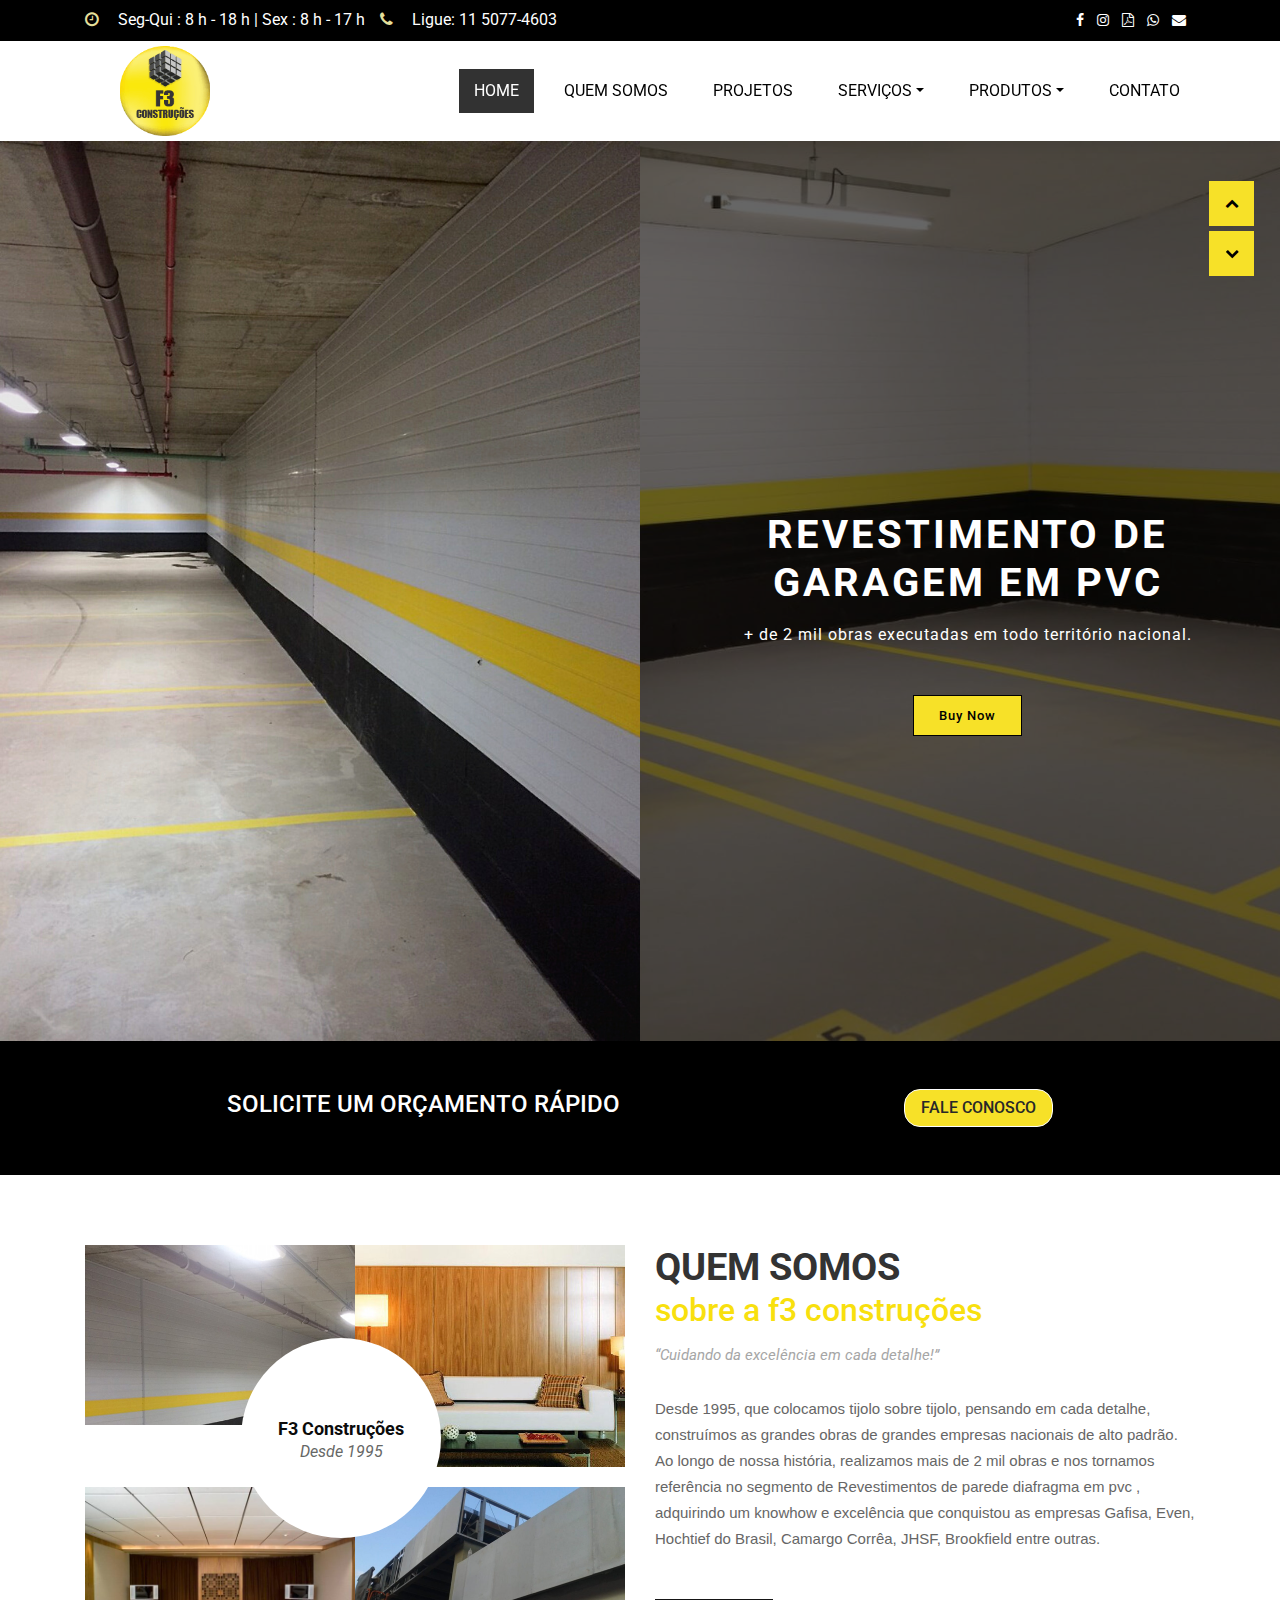
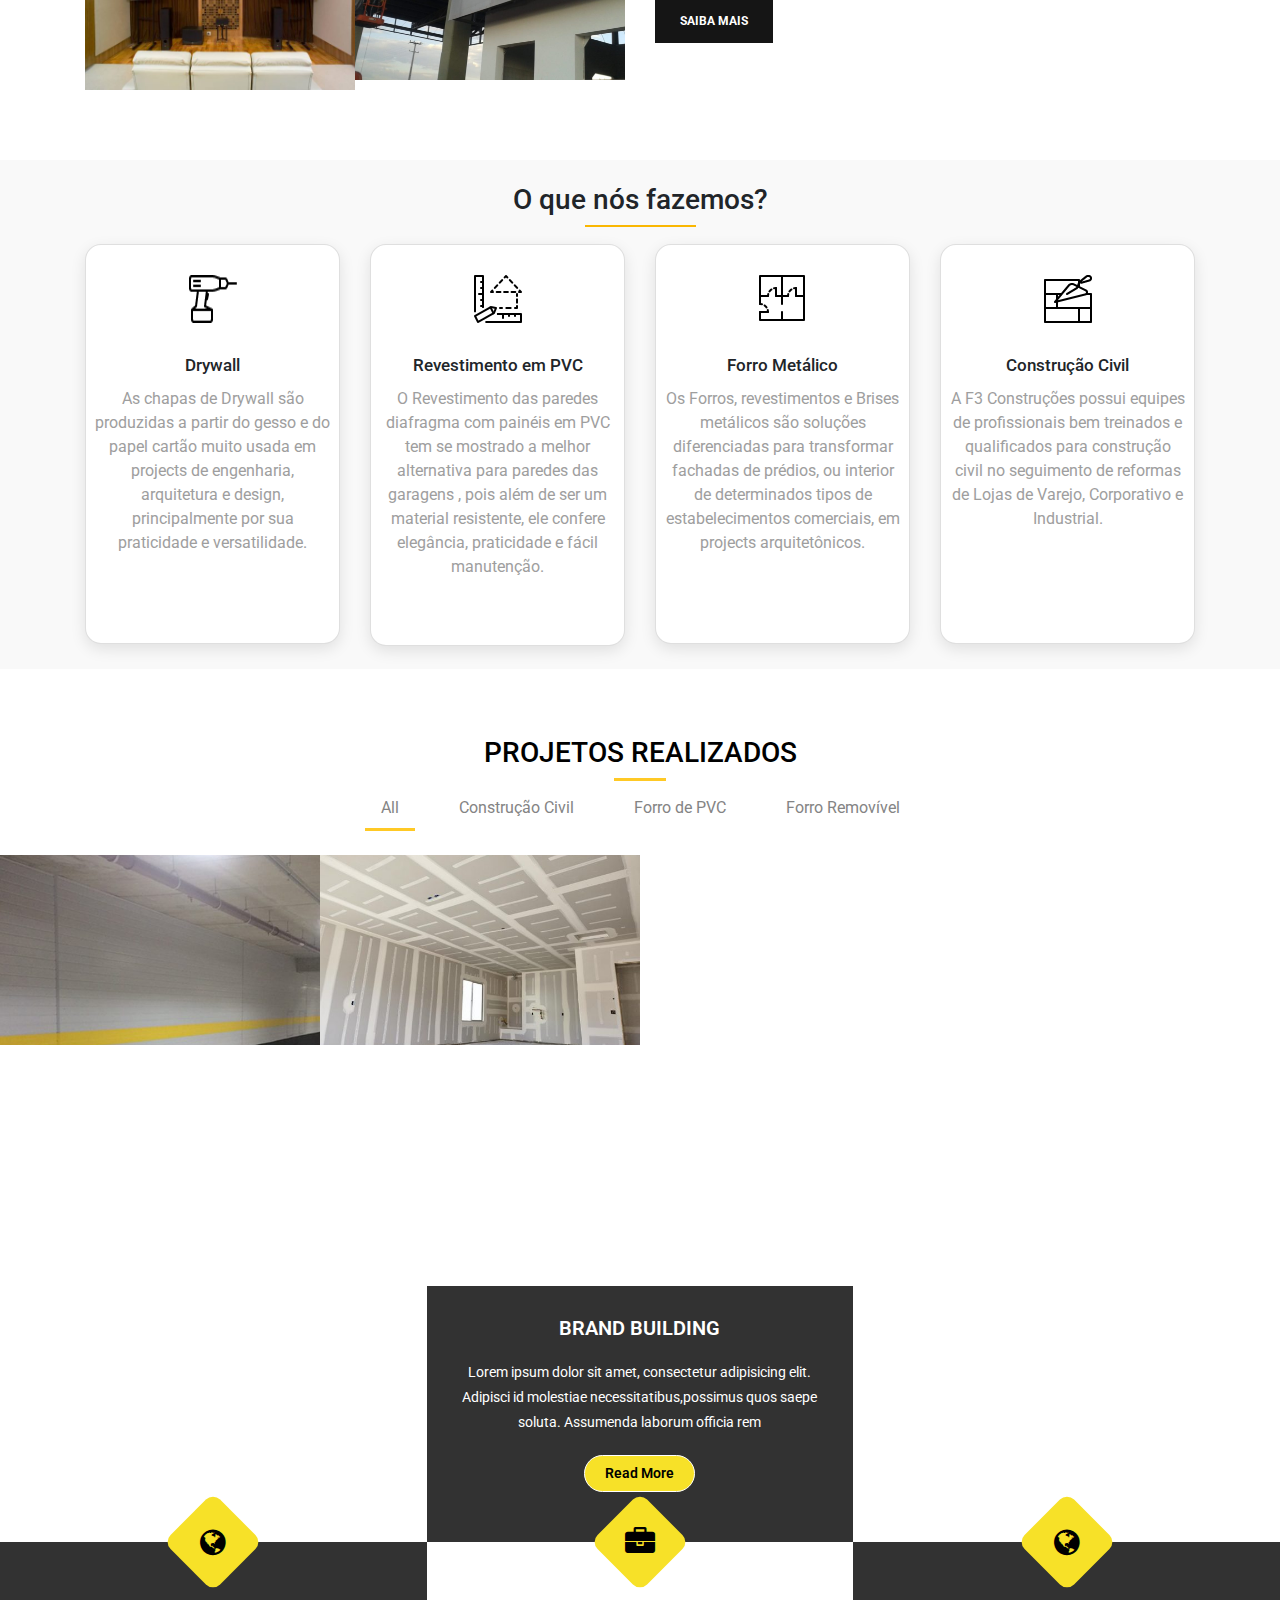
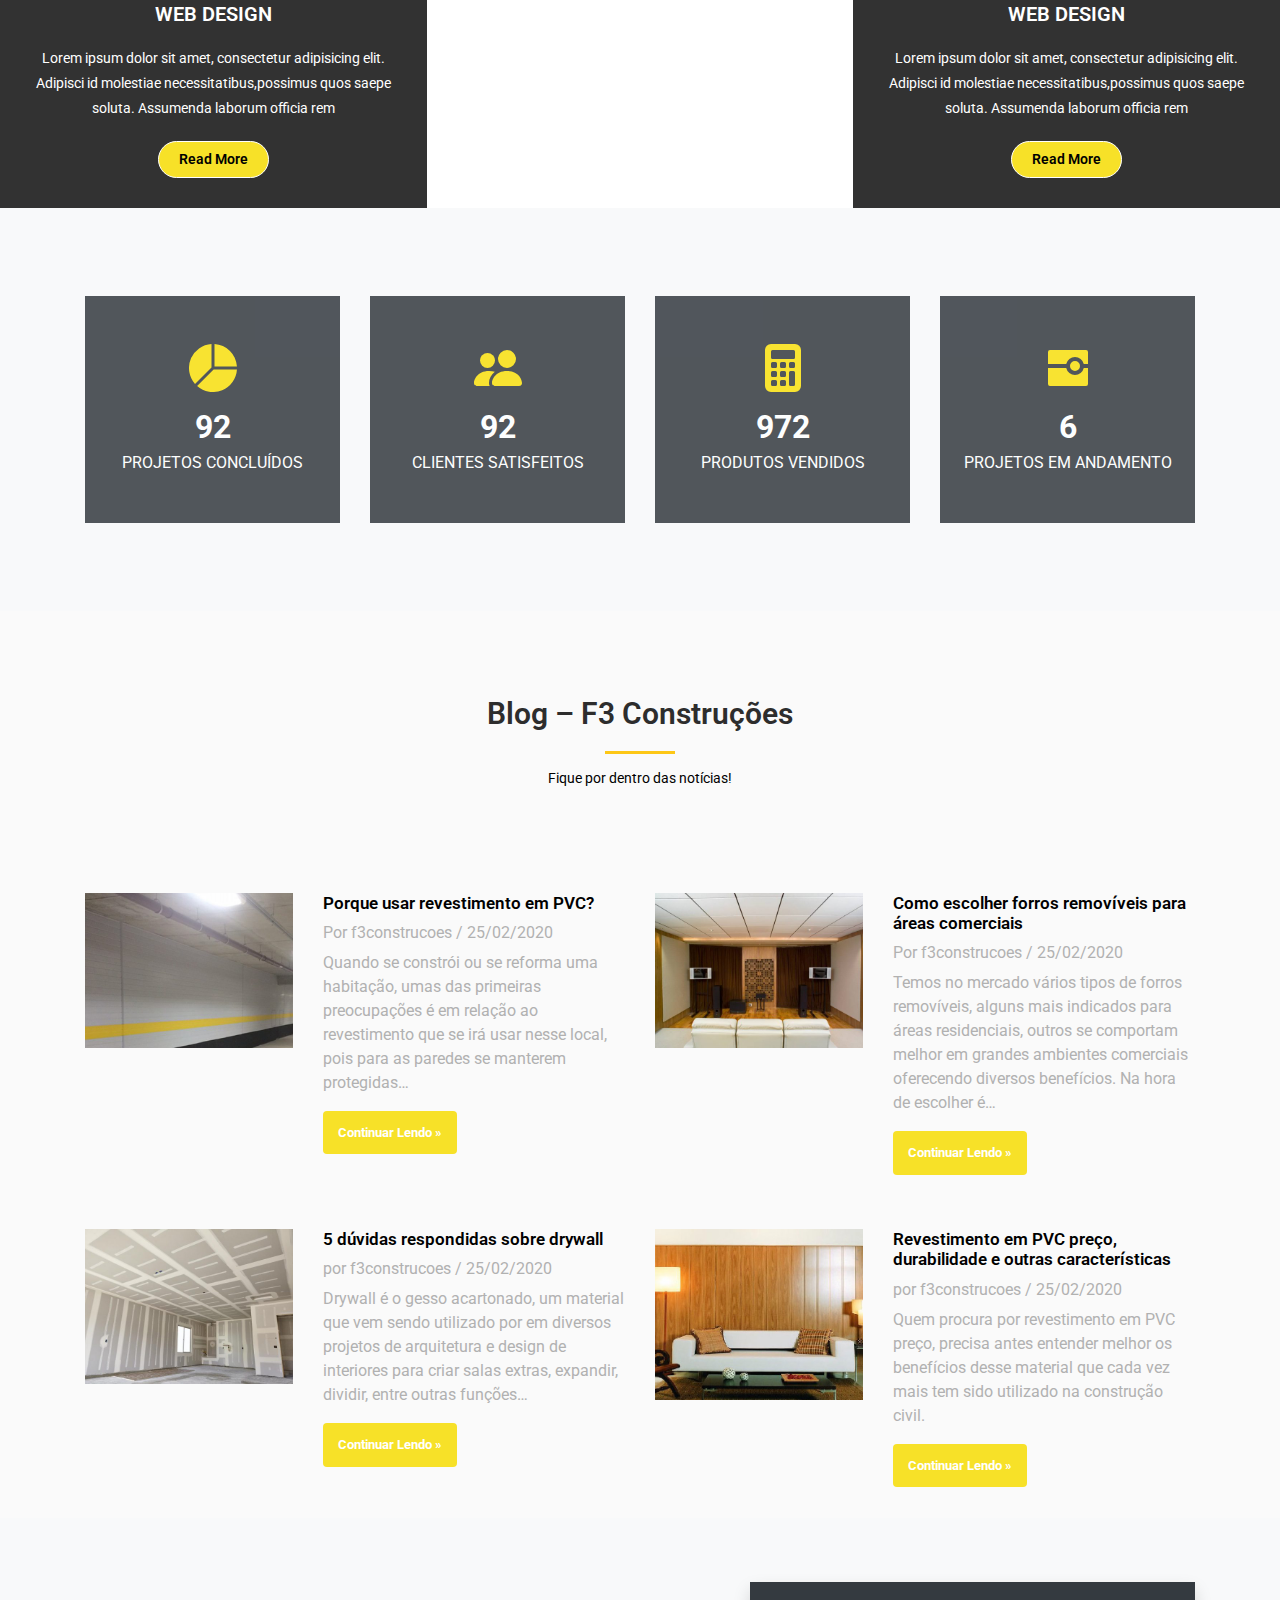
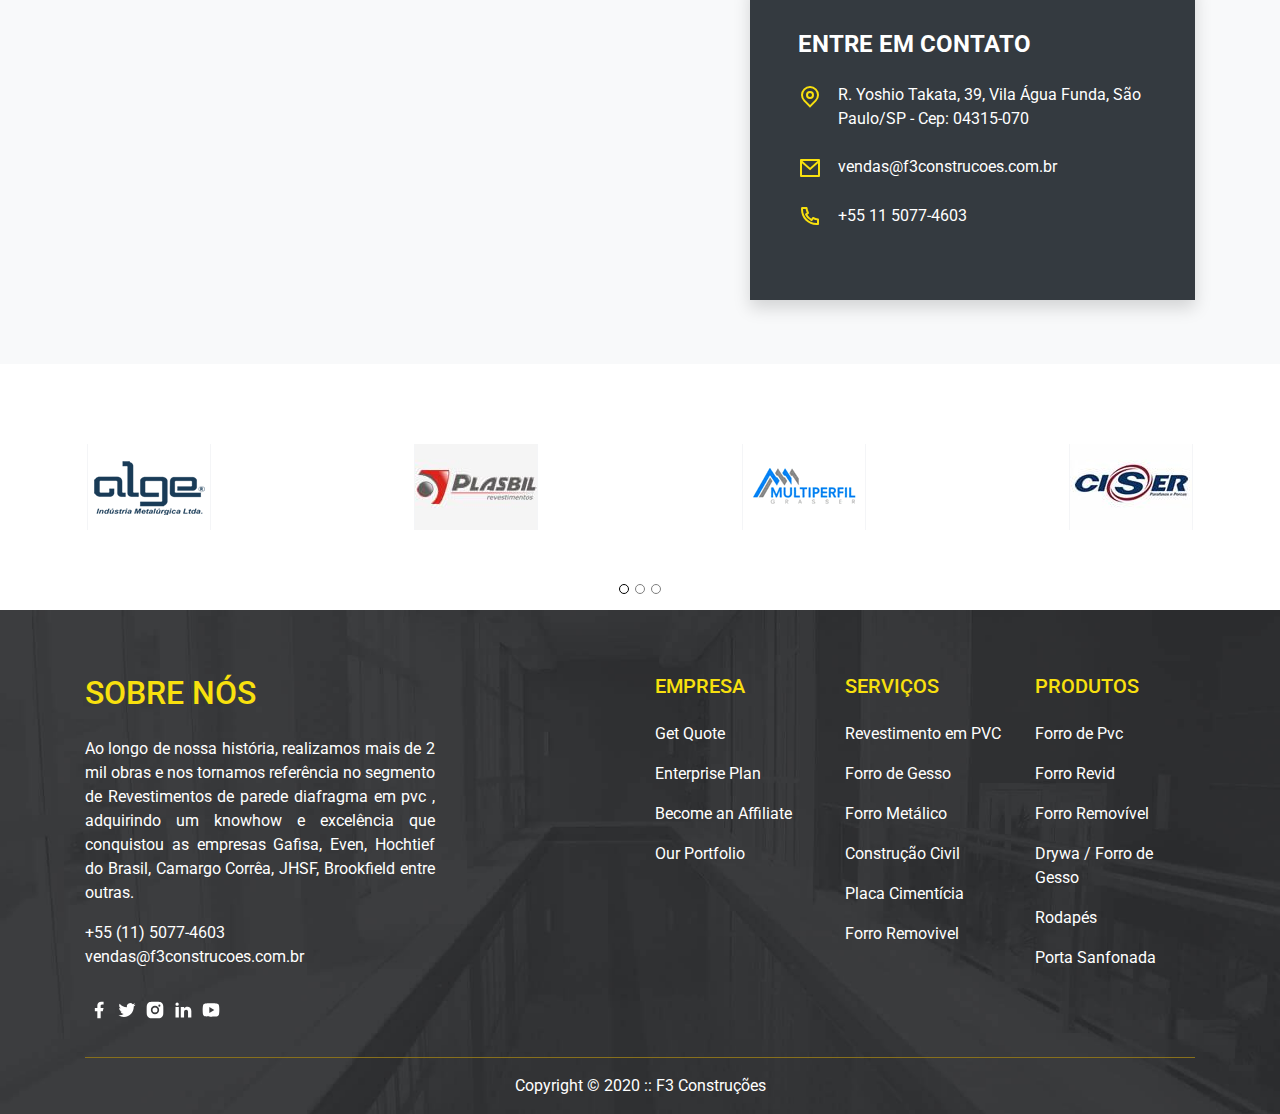
<file: quem-somos.html>
<!DOCTYPE html>
<html lang="pt_BR">
  <head>
    <meta charset="utf-8">
    <meta http-equiv="X-UA-Compatible" content="IE=edge">
    <meta name="viewport" content="width=device-width, initial-scale=1, shrink-to-fit=no">
    <meta name="description" content="Forros, Revestimentos Ou Divisórias, Tudo O Que Sua Obra Precisa Com Matéria Prima De Qualidade, Entre Em Contato E Solicite Orçamento!">
    <meta name="author" content="mnh">
    <title>Forros de PVC - Revestimento em PVC - F3 Construções</title>
    <link rel="icon" href="images/favicon.ico" type="image/x-icon"/>
    <link rel="canonical" href="https://www.f3construcoes.com.br/"/>
    <link rel="alternate" href="https://www.f3construcoes.com.br/" hreflang="pt-br"/>
    <link rel="stylesheet" href="bootstrap/css/bootstrap.css">
    <link rel="stylesheet" href="https://cdnjs.cloudflare.com/ajax/libs/font-awesome/4.7.0/css/font-awesome.min.css">
    <!-- Bootstrap core CSS -->
    <link href="css/cb-style.css" rel="stylesheet">
    <!-- HTML5 shim and Respond.js for IE8 support of HTML5 elements and media queries -->
    <!--[if lt IE 9]>
      <script src="https://oss.maxcdn.com/html5shiv/3.7.2/html5shiv.min.js"></script>
      <script src="https://oss.maxcdn.com/respond/1.4.2/respond.min.js"></script>
    <![endif]-->
    <link href="f3-custom.css" rel="stylesheet" type="text/css">
    <script>
		/* Pinegrow Interactions, do not remove */
    (function() {
      try {
        if (!document.documentElement.hasAttribute('data-pg-ia-disabled')) {
          window.pgia_small_mq = typeof pgia_small_mq == 'string' ? pgia_small_mq : '(max-width:767px)';
          window.pgia_large_mq = typeof pgia_large_mq == 'string' ? pgia_large_mq : '(min-width:768px)';
          var style = document.createElement('style');
          var pgcss = 'html:not(.pg-ia-no-preview) [data-pg-ia-hide=""] {opacity:0;visibility:hidden;}html:not(.pg-ia-no-preview) [data-pg-ia-show=""] {opacity:1;visibility:visible;display:block;}';
          if (document.documentElement.hasAttribute('data-pg-id') && document.documentElement.hasAttribute('data-pg-mobile')) {
            pgia_small_mq = '(min-width:0)';
            pgia_large_mq = '(min-width:99999px)'
          }
          pgcss += '@media ' + pgia_small_mq + '{ html:not(.pg-ia-no-preview) [data-pg-ia-hide="mobile"] {opacity:0;visibility:hidden;}html:not(.pg-ia-no-preview) [data-pg-ia-show="mobile"] {opacity:1;visibility:visible;display:block;}}';
          pgcss += '@media ' + pgia_large_mq + '{html:not(.pg-ia-no-preview) [data-pg-ia-hide="desktop"] {opacity:0;visibility:hidden;}html:not(.pg-ia-no-preview) [data-pg-ia-show="desktop"] {opacity:1;visibility:visible;display:block;}}';
          style.innerHTML = pgcss;
          document.querySelector('head').appendChild(style);
        }
      } catch (e) {
        console && console.log(e);
      }
    })()
	</script>
    <link rel="stylesheet" href="components/pg.construction-blocks/css/style.css">
    <link href="bootstrap_theme/custom.scss" rel="stylesheet" type="text/css">
    <link rel="stylesheet" href="pgia/components/controls.css">
    <link rel="stylesheet" href="pgia/components/gallery.css">
    <link rel="stylesheet" href="pgia/components/presentation.css">
    <link rel="stylesheet" href="blocks.css">
    <link href="https://fonts.googleapis.com/css?family=Roboto:100,300,400" rel="stylesheet" type="text/css">
    <link href="https://fonts.googleapis.com/css?family=Open+Sans:300,400,700,800" rel="stylesheet" type="text/css">
  </head>
  <body>
    <header style="display: inline;">
      <div class="cb-navigation5">
        <!-- Top Bar -->
        <div class="d-md-block d-none d-sm-none top-bar">
          <div class="container">
            <div class="row">
              <div class="col-sm-8 col-xs-12">
                <ul class="list-unstyled list-inline">
                  <li>
                    <div class="top">
                      <i class="fa fa-clock-o"></i> Seg-Qui : 8 h - 18 h | Sex : 8 h - 17 h
                    </div>
                  </li>
                  <li>
                    <div class="top">
                      <i class="fa fa-phone"></i> Ligue: 11 5077-4603
                    </div>
                  </li>
                </ul>
              </div>
              <div class="col-sm-4 col-xs-12">
                <div class="float-right">
                  <div class="social">
                    <a href="https://www.facebook.com/f3construcoes/" target="_blank"><i class="fa fa-facebook-f"></i></a>
                    <a href="http://instagram.com/f3construcoes" target="_blank"><i class="fa fa-instagram"></i></a>
                    <a href="https://www.f3construcoes.com.br/catalogos" title="Catalogos F3" target="_parent"><i class="fa fa-file-pdf-o"></i></a>
                    <a href="https://api.whatsapp.com/send?phone=5511998475476&text=" target="_blank"><i class="fa fa-whatsapp"></i></a>
                    <a href="mailto:vendas@f3construcoes.com.br"><i class="fa fa-envelope"></i></a>
                  </div>
                </div>
              </div>
            </div>
          </div>
        </div>
        <!-- End / Top Bar -->
      </div>
      <div class="cb-navigation9 sticky-top">
        <nav class="navbar navbar-expand-lg navbar-light">
          <div class="container">
            <!-- Brand and toggle get grouped for better mobile display -->
            <a class="navbar-brand" href="#"> <img src="images/logo.png" alt="logo f3" data-pg-name="Logo F3" width="160" height="90"> </a>
            <button class="navbar-toggler" type="button" data-toggle="collapse" data-target="#bs-example-navbar-collapse-9" aria-controls="navbarSupportedContent" aria-expanded="false" aria-label="Toggle navigation">
              <span class="navbar-toggler-icon"></span> 
            </button>
            <!-- Collect the nav links, forms, and other content for toggling -->
            <div class="collapse navbar-collapse" id="bs-example-navbar-collapse-9">
              <ul class="navbar-nav ml-auto">
                <li class="nav-item active">
                  <a class="nav-link" href="#">Home</a>
                </li>
                <li class="nav-item">
                  <a class="nav-link" href="#">Quem Somos</a>
                </li>
                <li class="nav-item">
                  <a class="nav-link" href="#">Projetos</a>
                </li>
                <li class="dropdown nav-item">
                  <a class="nav-link dropdown-toggle" id="navbardrop" href="#" data-toggle="dropdown" role="button" aria-haspopup="true" aria-expanded="true"> <span class="caret"></span>Serviços</a>
                  <ul class="dropdown-menu">
                    <li>
                      <a class="dropdown-item" href="#">Forro de PVC</a>
                    </li>
                    <li>
                      <a class="dropdown-item" href="#">Forro REVID</a>
                    </li>
                    <li>
                      <a class="dropdown-item" href="#">Forro Removível</a>
                    </li>
                  </ul>
                </li>
                <li class="dropdown nav-item">
                  <a class="nav-link dropdown-toggle" id="navbardrop" href="#" data-toggle="dropdown" role="button" aria-haspopup="true" aria-expanded="true"> <span class="caret"></span>Produtos</a>
                  <ul class="dropdown-menu">
                    <li>
                      <a class="dropdown-item" href="#">Forro de PVC</a>
                    </li>
                    <li>
                      <a class="dropdown-item" href="#">Forro REVID</a>
                    </li>
                    <li>
                      <a class="dropdown-item" href="#">Forro Removível</a>
                    </li>
                  </ul>
                </li>
                <li class="nav-item">
                  <a class="nav-link" href="#">Contato</a>
                </li>
              </ul>
            </div>
            <!-- /.navbar-collapse -->
          </div>
          <!-- /.container -->
        </nav>
      </div>
    </header>
    <main>
      <div class="cb-slider2 carousel slide" data-ride="carousel" data-pause="hover" data-interval="4000" data-duration="2000" id="slider2">
        <div class="controls w-100">
          <a class="left carousel-control" href="#slider2" role="button" data-slide="prev"> <span class="fa fa-chevron-up" aria-hidden="true"></span> <span class="sr-only">Previous</span> </a>
          <a class="right carousel-control" href="#slider2" role="button" data-slide="next"> <span class="fa fa-chevron-down" aria-hidden="true"></span> <span class="sr-only">Next</span> </a>
        </div>
        <div class="carousel-inner">
          <div class="item active carousel-item">
            <div class="row h-100">
              <div class="w-50 h-100 image col-sm-6 col">
                <img class="img-fluid" alt="image text" src="images/b1.png">
              </div>
              <div class="image h-100 col-sm-6 col-12">
                <img class="img-fluid" alt="image text" src="images/b5.jpg">
                <div class="overlay">
                  <div class="slide">
                    <h1 class="text-uppercase">Revestimento de <span>Garagem em PVC</span></h1>
                    <h5>+ de 2 mil obras executadas em todo território nacional.</h5>
                    <a href="">Buy Now</a>
                  </div>
                </div>
              </div>
            </div>
          </div>
          <div class="item carousel-item">
            <div class="row h-100">
              <div class="image h-100 col-sm-6 col-12">
                <img class="img-fluid" alt="image text" alt="image text" src="images/b4.png">
                <div class="overlay">
                  <div class="slide">
                    <h1>Forro de PVC</h1>
                    <h5>Soluções em imóveis residenciais ou comerciais.</h5>
                    <a href="">Buy Now</a>
                  </div>
                </div>
              </div>
              <div class="col-sm-6 w-50  h-100 image col">
                <img class="img-fluid" alt="image text" src="images/b3.png">
              </div>
            </div>
          </div>
        </div>
      </div>
      <div class="cb-cta3 p-5">
        <div class="container d-flex align-items-center justify-content-around">
          <h3 class="title">SOLICITE UM ORÇAMENTO RÁPIDO</h3>
          <a class="btn" href="#">Fale Conosco</a>
        </div>
      </div>
      <div class="pg-construction-content7">
        <div class="container">
          <div class="row">
            <div class="col-lg-6 md-6 col-sm-12 col-md-6 col-xl-6 col-12">
              <div class="content-right">
                <div class="four-image">
                  <img src="images/revestimento-em-pvc-2.jpg" alt="" class="img-fluid">
                </div>
                <div class="four-image">
                  <img src="images/Artigo-29.jpg" alt="" class="img-fluid">
                </div>
                <div class="four-image">
                  <img src="images/Artigo-42-576x432.jpg" alt="" class="img-fluid">
                </div>
                <div class="four-image">
                  <img src="images/photo-1460925895917-afdab827c52f.jpg" alt="" class="img-fluid">
                </div>
                <div class="circle-text">
                  <h3>F3 Construções</h3>
                  <p>Desde 1995</p>
                </div>
              </div>
            </div>
            <div class="col-lg-6 md-6 col-sm-12 col-12 col-md-6 col-xl-6">
              <div class="content">
                <h1>QUEM SOMOS</h1>
                <h2>sobre a f3 construções</h2>
                <blockquote class="blockquote">“Cuidando da excelência em cada detalhe!”</blockquote>
                <p>Desde 1995, que colocamos tijolo sobre tijolo, pensando em cada detalhe, construímos as grandes obras
								de grandes empresas nacionais de alto padrão.<br>Ao longo de nossa história, realizamos mais de 2 mil obras e nos tornamos
                referência no segmento de Revestimentos de parede diafragma em pvc , adquirindo um knowhow e excelência que conquistou as empresas Gafisa, Even, Hochtief do Brasil, Camargo Corrêa, JHSF, Brookfield entre outras. </p>
                <div class="content7-button">
                  <a href="#">saiba mais</a>
                </div>
              </div>
            </div>
          </div>
        </div>
      </div>
      <section id="servicos">
        <div class="pg-construction-service1">
          <div class="container">
            <div class="heading">
              <h3>‎O que nós fazemos?‎</h3>
              <div class="line"></div>
            </div>
            <div class="row">
              <div class="col-md-3 col-sm-6 col-xs-18 flex-fill">
                <div class="card">
                  <img src="components/pg.construction-blocks/icons/line/48px/Drilling-Machine_48px.png" alt="" width="48" height="48">
                  <div class="caption">
                    <h4>Drywall</h4>
                    <p>As chapas de Drywall são produzidas a partir do gesso e do papel cartão muito usada em projects de
										engenharia, arquitetura e design, principalmente por sua praticidade e versatilidade.</p>
                  </div>
                </div>
              </div>
              <div class="col-md-3 col-sm-6 col-xs-18 flex-fill">
                <div class="card">
                  <img src="components/pg.construction-blocks/icons/line/48px/House%20Plan.png" alt="" width="48" height="48">
                  <div class="text-center caption">
                    <h4>Revestimento em PVC</h4>
                    <p>O Revestimento das paredes diafragma com painéis em PVC tem se mostrado a melhor alternativa para
										paredes das garagens , pois além de ser um material resistente, ele confere elegância, praticidade e
										fácil manutenção.</p>
                  </div>
                </div>
              </div>
              <div class="col-md-3 col-sm-6 col-xs-18 flex-fill">
                <div class="card">
                  <img src="components/pg.construction-blocks/icons/line/48px/Cad%201.png" alt="" width="48" height="48">
                  <div class="caption">
                    <h4>Forro Metálico</h4>
                    <p>Os Forros, revestimentos e Brises metálicos são soluções diferenciadas para transformar fachadas de
										prédios, ou interior de determinados tipos de estabelecimentos comerciais, em projects
										arquitetônicos.</p>
                  </div>
                </div>
              </div>
              <div class="col-md-3 col-sm-6 col-xs-18">
                <div class="card">
                  <img src="components/pg.construction-blocks/icons/line/48px/Trowel-and-Wall_48px.png" alt="" width="48" height="48">
                  <div class="caption">
                    <h4>Construção Civil</h4>
                    <p>A F3 Construções possui equipes de profissionais bem treinados e qualificados para construção civil
										no seguimento de reformas de Lojas de Varejo, Corporativo e Industrial.</p>
                  </div>
                </div>
              </div>
            </div>
          </div>
        </div>
      </section>
      <div class="pg-construction-project1" id="prj-realizados">
        <div class="heading">
          <h3>PROJETOS REALIZADOS</h3>
          <div class="line"> </div>
          <ul class="nav nav justify-content-center nav nav-pills" role="tablist">
            <li class="nav-item">
              <a class="nav-link active" data-toggle="pill" href="#home">All</a>
            </li>
            <li class="nav-item">
              <a class="nav-link" data-toggle="pill" href="#menu1">Construção Civil</a>
            </li>
            <li class="nav-item">
              <a class="nav-link" data-toggle="pill" href="#menu2">Forro de PVC</a>
            </li>
            <li class="nav-item">
              <a class="nav-link" data-toggle="pill" href="#menu3">Forro Removível</a>
            </li>
          </ul>
        </div>
        <div class="tab-content">
          <div id="home" class="tab-pane active">
            <div class="container-fluid">
              <div class="row">
                <div class="col-custom col-xs-6 col-sm-6 col-md-3 no-padding">
                  <div class="comment" style="background-repeat: no-repeat;
    background-position: center center;
    background-size: cover;background-image:url('images/revestimento-em-pvc-2-576x432.jpg');">
                    <h4>construction blocks</h4>
                    <span class="mid">template</span>
                  </div>
                </div>
                <div class="col-custom col-xs-6 col-sm-6 col-md-3 no-padding">
                  <div class="comment" style="background-repeat: no-repeat;
    background-position: center center;
    background-size: cover;background-image:url('images/Artigo-34-576x432.jpg');">
                    <h4>construction blocks</h4>
                    <span class="mid">template</span>
                  </div>
                </div>
                <div class="col-custom col-xs-6 col-sm-6 col-md-3 no-padding">
                  <div class="comment" style="
    background-repeat: no-repeat;
    background-position: center center;
    background-size: cover;background-image:url('https://images.unsplash.com/photo-1500837744038-ec60054ed01e?ixlib=rb-0.3.5&q=80&fm=jpg&crop=entropy&cs=tinysrgb&w=1080&fit=max&ixid=eyJhcHBfaWQiOjIwOTIyfQ&s=43f4064bc0cc75892b3776052f866415');">
                    <h4>construction blocks</h4>
                    <span class="mid">template</span>
                  </div>
                </div>
                <div class="col-custom col-xs-6 col-sm-6 col-md-3 no-padding">
                  <div class="comment" style="
    background-repeat: no-repeat;
    background-position: center center;
    background-size: cover;background-image:url('https://images.unsplash.com/photo-1476887325222-d082416771ad?ixlib=rb-0.3.5&q=80&fm=jpg&crop=entropy&cs=tinysrgb&w=1080&fit=max&ixid=eyJhcHBfaWQiOjIwOTIyfQ&s=81e52ac7af9983a9e207da05cacd0c70');">
                    <h4>construction blocks</h4>
                    <span class="mid">template</span>
                  </div>
                </div>
                <div class="col-custom col-xs-6 col-sm-6 col-md-3 no-padding">
                  <div class="comment" style="
    background-repeat: no-repeat;
    background-position: center center;
    background-size: cover;background-image:url('https://images.unsplash.com/photo-1477168561719-12b71b09935b?ixlib=rb-0.3.5&q=80&fm=jpg&crop=entropy&cs=tinysrgb&w=1080&fit=max&ixid=eyJhcHBfaWQiOjIwOTIyfQ&s=079d90472c95787e730f570fc5bf65eb');">
                    <h4>construction blocks</h4>
                    <span class="mid">template</span>
                  </div>
                </div>
                <div class="col-custom col-xs-6 col-sm-6 col-md-3 no-padding">
                  <div class="comment" style="
    background-repeat: no-repeat;
    background-position: center center;
    background-size: cover;background-image:url('https://images.unsplash.com/photo-1474674556023-efef886fa147?ixlib=rb-0.3.5&q=80&fm=jpg&crop=entropy&cs=tinysrgb&w=1080&fit=max&ixid=eyJhcHBfaWQiOjIwOTIyfQ&s=0380597c33467a144560310d26a9666e');">
                    <h4>construction blocks</h4>
                    <span class="mid">template</span>
                  </div>
                </div>
                <div class="col-custom col-xs-6 col-sm-6 col-md-3 no-padding">
                  <div class="comment" style="
    background-repeat: no-repeat;
    background-position: center center;
    background-size: cover;background-image:url('https://images.unsplash.com/photo-1455165814004-1126a7199f9b?ixlib=rb-0.3.5&q=80&fm=jpg&crop=entropy&cs=tinysrgb&w=1080&fit=max&ixid=eyJhcHBfaWQiOjIwOTIyfQ&s=f951c207bb43e0f7b3ce2ca51b047172');">
                    <h4>construction blocks</h4>
                    <span class="mid">template</span>
                  </div>
                </div>
                <div class="col-custom col-xs-6 col-sm-6 col-md-3 no-padding">
                  <div class="comment" style="
    background-repeat: no-repeat;
    background-position: center center;
    background-size: cover;background-image:url('https://images.unsplash.com/photo-1465829235810-1f912537f253?ixlib=rb-0.3.5&q=80&fm=jpg&crop=entropy&cs=tinysrgb&w=1080&fit=max&ixid=eyJhcHBfaWQiOjIwOTIyfQ&s=a304919c2a02f55f764f5f8a9c8f49a2');">
                    <h4>construction blocks</h4>
                    <span class="mid">template</span>
                  </div>
                </div>
              </div>
            </div>
          </div>
          <div id="menu1" class=" tab-pane fade">
            <div class="container-fluid">
              <div class="row">
                <div class="col-custom col-xs-6 col-sm-6 col-md-3 no-padding">
                  <div class="comment" style="
    background-repeat: no-repeat;
    background-position: center center;
    background-size: cover;background-image:url('https://images.unsplash.com/photo-1482731215275-a1f151646268?ixlib=rb-0.3.5&q=80&fm=jpg&crop=entropy&cs=tinysrgb&w=1080&fit=max&ixid=eyJhcHBfaWQiOjIwOTIyfQ&s=94e1eb9274c997c324887cf142cfe3d2');">
                    <h4>construction blocks</h4>
                    <span class="mid">template</span>
                  </div>
                </div>
                <div class="col-custom col-xs-6 col-sm-6 col-md-3 no-padding">
                  <div class="comment" style="
    background-repeat: no-repeat;
    background-position: center center;
    background-size: cover;background-image:url('https://images.unsplash.com/photo-1446404468622-a0c36ff6f0c4?ixlib=rb-0.3.5&q=80&fm=jpg&crop=entropy&cs=tinysrgb&w=1080&fit=max&ixid=eyJhcHBfaWQiOjIwOTIyfQ&s=e4316125312e2d59957a025f9f3f7b8b');">
                    <h4>construction blocks</h4>
                    <span class="mid">template</span>
                  </div>
                </div>
                <div class="col-custom col-xs-6 col-sm-6 col-md-3 no-padding">
                  <div class="comment" style="
    background-repeat: no-repeat;
    background-position: center center;
    background-size: cover;background-image:url('https://images.unsplash.com/photo-1491930964105-f21601230d4e?ixlib=rb-0.3.5&q=80&fm=jpg&crop=entropy&cs=tinysrgb&w=1080&fit=max&ixid=eyJhcHBfaWQiOjIwOTIyfQ&s=9ad3d05d076ca5d2109d1c6caae67de1');">
                    <h4>construction blocks</h4>
                    <span class="mid">template</span>
                  </div>
                </div>
                <div class="col-custom col-xs-6 col-sm-6 col-md-3 no-padding">
                  <div class="comment" style="
    background-repeat: no-repeat;
    background-position: center center;
    background-size: cover;background-image:url('https://images.unsplash.com/photo-1504964670878-71b73cec0ce1?ixlib=rb-0.3.5&q=80&fm=jpg&crop=entropy&cs=tinysrgb&w=1080&fit=max&ixid=eyJhcHBfaWQiOjIwOTIyfQ&s=071a7435127a986d8aaa4821eaf717f7');">
                    <h4>construction blocks</h4>
                    <span class="mid">template</span>
                  </div>
                </div>
                <div class="col-custom col-xs-6 col-sm-6 col-md-3 no-padding">
                  <div class="comment" style="
    background-repeat: no-repeat;
    background-position: center center;
    background-size: cover;background-image:url('https://images.unsplash.com/photo-1429497419816-9ca5cfb4571a?ixlib=rb-0.3.5&q=80&fm=jpg&crop=entropy&cs=tinysrgb&w=1080&fit=max&ixid=eyJhcHBfaWQiOjIwOTIyfQ&s=1f6eca56231d80b30d739f961807b281');">
                    <h4>construction blocks</h4>
                    <span class="mid">template</span>
                  </div>
                </div>
                <div class="col-custom col-xs-6 col-sm-6 col-md-3 no-padding">
                  <div class="comment" style="
    background-repeat: no-repeat;
    background-position: center center;
    background-size: cover;background-image:url('https://images.unsplash.com/photo-1513467535987-fd81bc7d62f8?ixlib=rb-0.3.5&q=80&fm=jpg&crop=entropy&cs=tinysrgb&w=1080&fit=max&ixid=eyJhcHBfaWQiOjIwOTIyfQ&s=099572fc12979e59c8ac35c811b05192');">
                    <h4>construction blocks</h4>
                    <span class="mid">template</span>
                  </div>
                </div>
                <div class="col-custom col-xs-6 col-sm-6 col-md-3 no-padding">
                  <div class="comment" style="
    background-repeat: no-repeat;
    background-position: center center;
    background-size: cover;background-image:url('https://images.unsplash.com/photo-1506862047911-9815cdcb77c2?ixlib=rb-0.3.5&q=80&fm=jpg&crop=entropy&cs=tinysrgb&w=1080&fit=max&ixid=eyJhcHBfaWQiOjIwOTIyfQ&s=5d932a0ffe150eb77ad65d7141fc8966');">
                    <h4>construction blocks</h4>
                    <span class="mid">template</span>
                  </div>
                </div>
                <div class="col-custom col-xs-6 col-sm-6 col-md-3 no-padding">
                  <div class="comment" style="
    background-repeat: no-repeat;
    background-position: center center;
    background-size: cover;background-image:url('https://images.unsplash.com/photo-1489514354504-1653aa90e34e?ixlib=rb-0.3.5&q=80&fm=jpg&crop=entropy&cs=tinysrgb&w=1080&fit=max&ixid=eyJhcHBfaWQiOjIwOTIyfQ&s=593f223f49b02a86392cb04497efce99');">
                    <h4>construction blocks</h4>
                    <span class="mid">template</span>
                  </div>
                </div>
              </div>
            </div>
          </div>
          <div id="menu2" class=" tab-pane fade">
            <div class="container-fluid">
              <div class="row">
                <div class="col-custom col-xs-6 col-sm-6 col-md-3 no-padding">
                  <div class="comment" style="
    background-repeat: no-repeat;
    background-position: center center;
    background-size: cover;background-image:url('https://images.unsplash.com/photo-1504917595217-d4dc5ebe6122?ixlib=rb-0.3.5&q=80&fm=jpg&crop=entropy&cs=tinysrgb&w=1080&fit=max&ixid=eyJhcHBfaWQiOjIwOTIyfQ&s=9c3e5f0633f8bdb45a8f4974f3ba46f5');">
                    <h4>construction blocks</h4>
                    <span class="mid">template</span>
                  </div>
                </div>
                <div class="col-custom col-xs-6 col-sm-6 col-md-3 no-padding">
                  <div class="comment" style="
    background-repeat: no-repeat;
    background-position: center center;
    background-size: cover;background-image:url('https://images.unsplash.com/photo-1506354614703-85beb9f9c2f5?ixlib=rb-0.3.5&q=80&fm=jpg&crop=entropy&cs=tinysrgb&w=1080&fit=max&ixid=eyJhcHBfaWQiOjIwOTIyfQ&s=4cc5737fe65e50e46f53148d38ed7595');">
                    <h4>construction blocks</h4>
                    <span class="mid">template</span>
                  </div>
                </div>
                <div class="col-custom col-xs-6 col-sm-6 col-md-3 no-padding">
                  <div class="comment" style="
    background-repeat: no-repeat;
    background-position: center center;
    background-size: cover;background-image:url('https://images.unsplash.com/photo-1487491424367-7571f9afbb30?ixlib=rb-0.3.5&q=80&fm=jpg&crop=entropy&cs=tinysrgb&w=1080&fit=max&ixid=eyJhcHBfaWQiOjIwOTIyfQ&s=cbf4f0f10a7bd78abbea1b8b66132f15');">
                    <h4>construction blocks</h4>
                    <span class="mid">template</span>
                  </div>
                </div>
                <div class="col-custom col-xs-6 col-sm-6 col-md-3 no-padding">
                  <div class="comment" style="
    background-repeat: no-repeat;
    background-position: center center;
    background-size: cover;background-image:url('https://images.unsplash.com/photo-1489098860479-fb4ca7a47e04?ixlib=rb-0.3.5&q=80&fm=jpg&crop=entropy&cs=tinysrgb&w=1080&fit=max&ixid=eyJhcHBfaWQiOjIwOTIyfQ&s=72ee845b32d4d126c4b18f852c5f31bf');">
                    <h4>construction blocks</h4>
                    <span class="mid">template</span>
                  </div>
                </div>
                <div class="col-custom col-xs-6 col-sm-6 col-md-3 no-padding">
                  <div class="comment" style="
    background-repeat: no-repeat;
    background-position: center center;
    background-size: cover;background-image:url('https://images.unsplash.com/photo-1488257907837-523fe2051fc3?ixlib=rb-0.3.5&q=80&fm=jpg&crop=entropy&cs=tinysrgb&w=1080&fit=max&ixid=eyJhcHBfaWQiOjIwOTIyfQ&s=e6ecdcf7ba9c4d31609638c7653daf2d');">
                    <h4>construction blocks</h4>
                    <span class="mid">template</span>
                  </div>
                </div>
                <div class="col-custom col-xs-6 col-sm-6 col-md-3 no-padding">
                  <div class="comment" style="
    background-repeat: no-repeat;
    background-position: center center;
    background-size: cover;background-image:url('https://images.unsplash.com/uploads/14123892966835548e7bd/14369636?ixlib=rb-0.3.5&q=80&fm=jpg&crop=entropy&cs=tinysrgb&w=1080&fit=max&ixid=eyJhcHBfaWQiOjIwOTIyfQ&s=57ef9b84e0458fc338e363363fcfab75');">
                    <h4>construction blocks</h4>
                    <span class="mid">template</span>
                  </div>
                </div>
                <div class="col-custom col-xs-6 col-sm-6 col-md-3 no-padding">
                  <div class="comment" style="
    background-repeat: no-repeat;
    background-position: center center;
    background-size: cover;background-image:url('https://images.unsplash.com/photo-1458829267686-b15150d4a28e?ixlib=rb-0.3.5&q=80&fm=jpg&crop=entropy&cs=tinysrgb&w=1080&fit=max&ixid=eyJhcHBfaWQiOjIwOTIyfQ&s=d42ecacfe37df791e217cd271713e368');">
                    <h4>construction blocks</h4>
                    <span class="mid">template</span>
                  </div>
                </div>
                <div class="col-custom col-xs-6 col-sm-6 col-md-3 no-padding">
                  <div class="comment" style="
    background-repeat: no-repeat;
    background-position: center center;
    background-size: cover;background-image:url('https://images.unsplash.com/photo-1485083269755-a7b559a4fe5e?ixlib=rb-0.3.5&q=80&fm=jpg&crop=entropy&cs=tinysrgb&w=1080&fit=max&ixid=eyJhcHBfaWQiOjIwOTIyfQ&s=b744768ccc602d34bc777a74316e24f9');">
                    <h4>construction blocks</h4>
                    <span class="mid">template</span>
                  </div>
                </div>
              </div>
            </div>
          </div>
          <div id="menu3" class="tab-pane fade">
            <div class="container-fluid">
              <div class="row">
                <div class="col-custom col-xs-6 col-sm-6 col-md-3 no-padding">
                  <div class="comment" style="
    background-repeat: no-repeat;
    background-position: center center;
    background-size: cover;background-image:url('https://images.unsplash.com/photo-1500568375449-5c89dbc6f812?ixlib=rb-0.3.5&q=80&fm=jpg&crop=entropy&cs=tinysrgb&w=1080&fit=max&ixid=eyJhcHBfaWQiOjIwOTIyfQ&s=0a9960ee52d400bbfd5d5b3e80c0c051');">
                    <h4>construction blocks</h4>
                    <span class="mid">template</span>
                  </div>
                </div>
                <div class="col-custom col-xs-6 col-sm-6 col-md-3 no-padding">
                  <div class="comment" style="
    background-repeat: no-repeat;
    background-position: center center;
    background-size: cover;background-image:url('https://images.unsplash.com/photo-1454694220579-9d6672b1ec2a?ixlib=rb-0.3.5&q=80&fm=jpg&crop=entropy&cs=tinysrgb&w=1080&fit=max&ixid=eyJhcHBfaWQiOjIwOTIyfQ&s=19c3370b25f78064c9d90b0ec032bf4b');">
                    <h4>construction blocks</h4>
                    <span class="mid">template</span>
                  </div>
                </div>
                <div class="col-custom col-xs-6 col-sm-6 col-md-3 no-padding">
                  <div class="comment" style="
    background-repeat: no-repeat;
    background-position: center center;
    background-size: cover;background-image:url('https://images.unsplash.com/photo-1504328345606-18bbc8c9d7d1?ixlib=rb-0.3.5&q=80&fm=jpg&crop=entropy&cs=tinysrgb&w=1080&fit=max&ixid=eyJhcHBfaWQiOjIwOTIyfQ&s=393effb4b918555c199709cd0bcce3a0');">
                    <h4>construction blocks</h4>
                    <span class="mid">template</span>
                  </div>
                </div>
                <div class="col-custom col-xs-6 col-sm-6 col-md-3 no-padding">
                  <div class="comment" style="
    background-repeat: no-repeat;
    background-position: center center;
    background-size: cover;background-image:url('https://images.unsplash.com/photo-1443219039328-224ed0298799?ixlib=rb-0.3.5&q=80&fm=jpg&crop=entropy&cs=tinysrgb&w=1080&fit=max&ixid=eyJhcHBfaWQiOjIwOTIyfQ&s=df0b5f1167fe1c004b599b61b1554b6a');">
                    <h4>construction blocks</h4>
                    <span class="mid">template</span>
                  </div>
                </div>
                <div class="col-custom col-xs-6 col-sm-6 col-md-3 no-padding">
                  <div class="comment" style="
    background-repeat: no-repeat;
    background-position: center center;
    background-size: cover;background-image:url('https://images.unsplash.com/photo-1493476523860-a6de6ce1b0c3?ixlib=rb-0.3.5&q=80&fm=jpg&crop=entropy&cs=tinysrgb&w=1080&fit=max&ixid=eyJhcHBfaWQiOjIwOTIyfQ&s=bf6d447c582ef088ab811a9adac50391');">
                    <h4>construction blocks</h4>
                    <span class="mid">template</span>
                  </div>
                </div>
                <div class="col-custom col-xs-6 col-sm-6 col-md-3 no-padding">
                  <div class="comment" style="
    background-repeat: no-repeat;
    background-position: center center;
    background-size: cover;background-image:url('https://images.unsplash.com/photo-1503135279369-a01d94b5c9e4?ixlib=rb-0.3.5&q=80&fm=jpg&crop=entropy&cs=tinysrgb&w=1080&fit=max&ixid=eyJhcHBfaWQiOjIwOTIyfQ&s=a83f64fc5204ca2946937db145167993');">
                    <h4>construction blocks</h4>
                    <span class="mid">template</span>
                  </div>
                </div>
                <div class="col-custom col-xs-6 col-sm-6 col-md-3 no-padding">
                  <div class="comment" style="
    background-repeat: no-repeat;
    background-position: center center;
    background-size: cover;background-image:url('https://images.unsplash.com/photo-1515445486020-33e91f05418d?ixlib=rb-0.3.5&q=80&fm=jpg&crop=entropy&cs=tinysrgb&w=1080&fit=max&ixid=eyJhcHBfaWQiOjIwOTIyfQ&s=aaef36e9a5c6017fb41d9058a94ba477');">
                    <h4>construction blocks</h4>
                    <span class="mid">template</span>
                  </div>
                </div>
                <div class="col-custom col-xs-6 col-sm-6 col-md-3 no-padding">
                  <div class="comment" style="
    background-repeat: no-repeat;
    background-position: center center;
    background-size: cover;background-image:url('https://images.unsplash.com/photo-1465829235810-1f912537f253?ixlib=rb-0.3.5&q=80&fm=jpg&crop=entropy&cs=tinysrgb&w=1080&fit=max&ixid=eyJhcHBfaWQiOjIwOTIyfQ&s=a304919c2a02f55f764f5f8a9c8f49a2');">
                    <h4>construction blocks</h4>
                    <span class="mid">template</span>
                  </div>
                </div>
              </div>
            </div>
          </div>
        </div>
      </div>
      <div class="cb-services20">
        <div class="container-fluid">
          <div class="row">
            <div class="col-md-4">
              <div class="service-box">
                <div class="image-1" style="background-image: url('https://images.unsplash.com/photo-1512758017271-d7b84c2113f1?ixlib=rb-0.3.5&q=80&fm=jpg&crop=entropy&cs=tinysrgb&w=1080&fit=max&ixid=eyJhcHBfaWQiOjIwOTIyfQ&s=360c9786b1f9e937b18d0c7f9442810f');">
</div>
                <div class="service-content h-50">
                  <span class="service-icon"><i class="fa fa-globe"></i></span>
                  <h3 class="title">Web Design</h3>
                  <p class="description">Lorem ipsum dolor sit amet, consectetur adipisicing elit. Adipisci id
									molestiae necessitatibus,possimus quos saepe soluta. Assumenda laborum
									officia rem</p>
                  <a href="#" class="read-more">read more</a>
                </div>
              </div>
            </div>
            <div class="col-md-4">
              <div class="service-box middle">
                <div class="service-content">
                  <span class="service-icon"><i class="fa fa-briefcase"></i></span>
                  <h3 class="title">Brand Building</h3>
                  <p class="description">Lorem ipsum dolor sit amet, consectetur adipisicing elit. Adipisci id
									molestiae necessitatibus,possimus quos saepe soluta. Assumenda laborum
									officia rem</p>
                  <a href="#" class="read-more">read more</a>
                </div>
                <div class="image-2" style="background-image: url('https://images.unsplash.com/photo-1460925895917-afdab827c52f?ixlib=rb-0.3.5&q=80&fm=jpg&crop=entropy&cs=tinysrgb&w=1080&fit=max&ixid=eyJhcHBfaWQiOjIwOTIyfQ&s=baab3718c15e738793c837113d30d6db');">
</div>
              </div>
            </div>
            <div class="col-md-4">
              <div class="service-box">
                <div class="image-1" style="background-image: url('https://images.unsplash.com/photo-1489533119213-66a5cd877091?ixlib=rb-0.3.5&q=80&fm=jpg&crop=entropy&cs=tinysrgb&w=1080&fit=max&ixid=eyJhcHBfaWQiOjIwOTIyfQ&s=e0544cf0149bc4e87a194abcb77fc136');">
</div>
                <div class="service-content">
                  <span class="service-icon"><i class="fa fa-globe"></i></span>
                  <h3 class="title">Web Design</h3>
                  <p class="description">Lorem ipsum dolor sit amet, consectetur adipisicing elit. Adipisci id
									molestiae necessitatibus,possimus quos saepe soluta. Assumenda laborum
									officia rem</p>
                  <a href="#" class="read-more">read more</a>
                </div>
              </div>
            </div>
          </div>
        </div>
      </div>
      <section class="background-center-center background-cover bg-light pb-5 pt-5 text-center" style="background-image: url('images/counters_bg1.jpg'); background-attachment: fixed; background-size: cover;">
        <div class="container pb-4 pt-4"> 
          <div class="justify-content-center row"> 
            <div class="col-lg-3 col-sm-6 pb-3 pt-3">
              <div class="bg-dark opacity-85 pb-5 pl-3 pr-3 pt-5 text-white">
                <svg xmlns="http://www.w3.org/2000/svg" width="3rem" height="3rem" fill="currentColor" class="mb-3 text-primary" viewBox="0 0 16 16">
                  <path d="M15.985 8.5H8.207l-5.5 5.5a8 8 0 0 0 13.277-5.5zM2 13.292A8 8 0 0 1 7.5.015v7.778l-5.5 5.5zM8.5.015V7.5h7.485A8.001 8.001 0 0 0 8.5.015z"/>
                </svg>
                <h2 class="counter-count font-weight-bold mb-1">235</h2>
                <p class="mb-0">PROJETOS CONCLUÍDOS</p>
              </div>               
            </div>
            <div class="col-lg-3 col-sm-6 pb-3 pt-3">
              <div class="bg-dark opacity-85 pb-5 pl-3 pr-3 pt-5 text-white">
                <svg xmlns="http://www.w3.org/2000/svg" width="3rem" height="3rem" class="mb-3 text-primary" viewBox="0 0 16 16" fill="currentColor">
                  <path d="M7 14s-1 0-1-1 1-4 5-4 5 3 5 4-1 1-1 1H7zm4-6a3 3 0 1 0 0-6 3 3 0 0 0 0 6z"/>
                  <path fill-rule="evenodd" d="M5.216 14A2.238 2.238 0 0 1 5 13c0-1.355.68-2.75 1.936-3.72A6.325 6.325 0 0 0 5 9c-4 0-5 3-5 4s1 1 1 1h4.216z"/>
                  <path d="M4.5 8a2.5 2.5 0 1 0 0-5 2.5 2.5 0 0 0 0 5z"/>
                </svg>
                <h2 class="counter-count font-weight-bold mb-1">235</h2>
                <p class="mb-0">CLIENTES SATISFEITOS</p>
              </div>               
            </div>
            <div class="col-lg-3 col-sm-6 pb-3 pt-3">
              <div class="bg-dark opacity-85 pb-5 pl-3 pr-3 pt-5 text-white">
                <svg xmlns="http://www.w3.org/2000/svg" width="3rem" height="3rem" fill="currentColor" class="mb-3 text-primary" viewBox="0 0 16 16">
                  <path d="M2 2a2 2 0 0 1 2-2h8a2 2 0 0 1 2 2v12a2 2 0 0 1-2 2H4a2 2 0 0 1-2-2V2zm2 .5v2a.5.5 0 0 0 .5.5h7a.5.5 0 0 0 .5-.5v-2a.5.5 0 0 0-.5-.5h-7a.5.5 0 0 0-.5.5zm0 4v1a.5.5 0 0 0 .5.5h1a.5.5 0 0 0 .5-.5v-1a.5.5 0 0 0-.5-.5h-1a.5.5 0 0 0-.5.5zM4.5 9a.5.5 0 0 0-.5.5v1a.5.5 0 0 0 .5.5h1a.5.5 0 0 0 .5-.5v-1a.5.5 0 0 0-.5-.5h-1zM4 12.5v1a.5.5 0 0 0 .5.5h1a.5.5 0 0 0 .5-.5v-1a.5.5 0 0 0-.5-.5h-1a.5.5 0 0 0-.5.5zM7.5 6a.5.5 0 0 0-.5.5v1a.5.5 0 0 0 .5.5h1a.5.5 0 0 0 .5-.5v-1a.5.5 0 0 0-.5-.5h-1zM7 9.5v1a.5.5 0 0 0 .5.5h1a.5.5 0 0 0 .5-.5v-1a.5.5 0 0 0-.5-.5h-1a.5.5 0 0 0-.5.5zm.5 2.5a.5.5 0 0 0-.5.5v1a.5.5 0 0 0 .5.5h1a.5.5 0 0 0 .5-.5v-1a.5.5 0 0 0-.5-.5h-1zM10 6.5v1a.5.5 0 0 0 .5.5h1a.5.5 0 0 0 .5-.5v-1a.5.5 0 0 0-.5-.5h-1a.5.5 0 0 0-.5.5zm.5 2.5a.5.5 0 0 0-.5.5v4a.5.5 0 0 0 .5.5h1a.5.5 0 0 0 .5-.5v-4a.5.5 0 0 0-.5-.5h-1z"/>
                </svg>
                <h2 class="counter-count font-weight-bold mb-1">2496</h2>
                <p class="mb-0">PRODUTOS VENDIDOS</p>
              </div>               
            </div>
            <div class="col-lg-3 col-sm-6 pb-3 pt-3">
              <div class="bg-dark opacity-85 pb-5 pl-3 pr-3 pt-5 text-white">
                <svg xmlns="http://www.w3.org/2000/svg" viewBox="0 0 24 24" fill="currentColor" width="3rem" height="3rem" class="mb-3 text-primary">
                  <g>
                    <path fill="none" d="M0 0h24v24H0z"/>
                    <path d="M11.112 12a4.502 4.502 0 0 0 8.776 0H22v8a1 1 0 0 1-1 1H3a1 1 0 0 1-1-1v-8h9.112zM5 16h2v2H5v-2zm10.5-2.5a2.5 2.5 0 1 1 0-5 2.5 2.5 0 0 1 0 5zM11.112 10H2V4a1 1 0 0 1 1-1h18a1 1 0 0 1 1 1v6h-2.112a4.502 4.502 0 0 0-8.776 0z"/>
                  </g>
                </svg>
                <h2 class="counter-count font-weight-bold mb-1">15</h2>
                <p class="mb-0">PROJETOS EM ANDAMENTO</p>
              </div>               
            </div>             
          </div>           
        </div>
      </section>
      <div class="pg-construction-blog1">
        <div class="heading">
          <div class="pg-construction-title1">
            <h3>Blog – F3 Construções</h3>
            <span> </span>
            <p>Fique por dentro das notícias!</p>
          </div>
        </div>
        <div class="container">
          <div class="row">
            <div class="col-md-6 col-12 col-sm-6">
              <div class="row">
                <div class="col-sm-6 col-md-5">
                  <img class="img-fluid" width="208" height="155" src="images/revestimento-em-pvc-2-576x432.jpg">
                </div>
                <div class="col-md-7">
                  <h4>Porque usar revestimento em PVC?</h4>
                  <div class="heading-second">
                    Por f3construcoes / 25/02/2020
</div>
                  <p>Quando se constrói ou se reforma uma habitação, umas das primeiras preocupações é em relação ao
									revestimento que se irá usar nesse local, pois para as paredes se manterem protegidas…</p>
                  <button>
                    <a href="">Continuar Lendo »</a> 
                  </button>
                </div>
              </div>
            </div>
            <div class="col-sm-6 col-md-6 col-12">
              <div class="row">
                <div class="col-sm-6 col-md-5">
                  <img src="images/Artigo-42-576x432.jpg" class="img-fluid" width="208" height="155">
                </div>
                <div class="col-md-7">
                  <h4>
									Como escolher forros removíveis para áreas comerciais </h4>
                  <div class="heading-second">
                    Por f3construcoes / 25/02/2020
</div>
                  <p>Temos no mercado vários tipos de forros removíveis, alguns mais indicados para áreas residenciais,
									outros se comportam melhor em grandes ambientes comerciais oferecendo diversos benefícios. Na hora de
									escolher é… </p>
                  <button>
                    <a href="">Continuar Lendo »</a> 
                  </button>
                </div>
              </div>
            </div>
          </div>
          <div class="row ph-1">
            <div class="col-sm-6 col-md-6 col-12">
              <div class="row">
                <div class="col-sm-6 col-md-5">
                  <img class="img-fluid" src="images/Artigo-34-576x432.jpg" width="208" height="155">
                </div>
                <div class="col-md-7">
                  <h4>5 dúvidas respondidas sobre drywall</h4>
                  <div class="heading-second"> por f3construcoes / 25/02/2020</div>
                  <p>Drywall é o gesso acartonado, um material que vem sendo utilizado por em diversos projetos de
									arquitetura e design de interiores para criar salas extras, expandir, dividir, entre outras funções… </p>
                  <button>
                    <a href="">Continuar Lendo »</a> 
                  </button>
                </div>
              </div>
            </div>
            <div class="col-sm-6 col-md-6 col-12">
              <div class="row">
                <div class="col-sm-6 col-md-5">
                  <img class="img-fluid" src="images/Artigo-29.jpg" width="208" height="155">
                </div>
                <div class="col-md-7">
                  <h4>Revestimento em PVC preço, durabilidade e outras características</h4>
                  <div class="heading-second"> por f3construcoes / 25/02/2020</div>
                  <p>Quem procura por revestimento em PVC preço, precisa antes entender melhor os benefícios desse
									material que cada vez mais tem sido utilizado na construção civil.</p>
                  <button>
                    <a href="">Continuar Lendo »</a> 
                  </button>
                </div>
              </div>
            </div>
          </div>
        </div>
      </div>
      <section class="bg-light position-relative">
        <iframe src="https://www.google.com/maps/embed?pb=!1m14!1m8!1m3!1d14620.632784803733!2d-46.6278251!3d-23.634505!3m2!1i1024!2i768!4f13.1!3m3!1m2!1s0x0%3A0xd05125b72affbdb7!2zRjMgQ09OU1RSVcOHw5VFUyBFIFNFUlZJw4dPUyBMVERB!5e0!3m2!1spt-BR!2sbr!4v1534270384318" height="550" frameborder="0" style="border:0;" allowfullscreen="" aria-hidden="false" tabindex="0" width="100%" class="h-100  position-absolute w-100" title="Pinegrow location map"></iframe>
        <div class="d-lg-none invisible mb-5 pb-5 pt-5"></div>
        <div class="container pb-5 pt-5">
          <div class="row">
            <div class="col-lg-6 col-xl-5 offset-lg-6 offset-xl-7 py-3">
              <div class="bg-dark p-4 p-lg-5 shadow text-white">
                <h2 class="font-weight-bold h4 mb-4 text-uppercase">‎Entre em Contato‎</h2>
                <div class="mb-4 no-gutters row">
                  <div class="col-auto">
                    <svg viewBox="0 0 24 24" fill="currentColor" height="24" width="24" class="mr-3 text-primary">
                      <path d="M12 20.9l4.95-4.95a7 7 0 1 0-9.9 0L12 20.9zm0 2.828l-6.364-6.364a9 9 0 1 1 12.728 0L12 23.728zM12 13a2 2 0 1 0 0-4 2 2 0 0 0 0 4zm0 2a4 4 0 1 1 0-8 4 4 0 0 1 0 8z">
</path>
                    </svg>
                  </div>
                  <div class="col">
                    <span class="text-white">R. Yoshio Takata, 39, Vila Água Funda, São Paulo/SP - Cep: 04315-070</span>
                  </div>
                </div>
                <div class="mb-4 no-gutters row">
                  <div class="col-auto">
                    <svg viewBox="0 0 24 24" fill="currentColor" height="24" width="24" class="mr-3 text-primary">
                      <path d="M3 3h18a1 1 0 0 1 1 1v16a1 1 0 0 1-1 1H3a1 1 0 0 1-1-1V4a1 1 0 0 1 1-1zm17 4.238l-7.928 7.1L4 7.216V19h16V7.238zM4.511 5l7.55 6.662L19.502 5H4.511z">
</path>
                    </svg>
                  </div>
                  <div class="col">
                    <a class="text-white" href="mailto:vendas@f3construcoes.com.br">vendas@f3construcoes.com.br</a>
                  </div>
                </div>
                <div class="mb-4 no-gutters row">
                  <div class="col-auto">
                    <svg viewBox="0 0 24 24" fill="currentColor" height="24" width="24" class="mr-3 text-primary">
                      <path d="M9.366 10.682a10.556 10.556 0 0 0 3.952 3.952l.884-1.238a1 1 0 0 1 1.294-.296 11.422 11.422 0 0 0 4.583 1.364 1 1 0 0 1 .921.997v4.462a1 1 0 0 1-.898.995c-.53.055-1.064.082-1.602.082C9.94 21 3 14.06 3 5.5c0-.538.027-1.072.082-1.602A1 1 0 0 1 4.077 3h4.462a1 1 0 0 1 .997.921A11.422 11.422 0 0 0 10.9 8.504a1 1 0 0 1-.296 1.294l-1.238.884zm-2.522-.657l1.9-1.357A13.41 13.41 0 0 1 7.647 5H5.01c-.006.166-.009.333-.009.5C5 12.956 11.044 19 18.5 19c.167 0 .334-.003.5-.01v-2.637a13.41 13.41 0 0 1-3.668-1.097l-1.357 1.9a12.442 12.442 0 0 1-1.588-.75l-.058-.033a12.556 12.556 0 0 1-4.702-4.702l-.033-.058a12.442 12.442 0 0 1-.75-1.588z">
</path>
                    </svg>
                  </div>
                  <div class="col">
                    <a href="tel:+551150774603" class="text-white">+55 11 5077-4603</a>
                  </div>
                </div>
              </div>
            </div>
          </div>
        </div>
      </section>
      <div id="partners3" class="cb-partner3 carousel slide" data-ride="carousel" data-pause="hover" data-interval="5000" data-duration="2500"> 
        <ol class="carousel-indicators"> 
          <li data-target="#partners3" data-slide-to="0" class="active"></li>           
          <li data-target="#partners3" data-slide-to="1" class=""></li>           
          <li data-target="#partners3" data-slide-to="2" class=""></li>           
        </ol>         
        <div class="carousel-inner"> 
          <div class="carousel-item active"> 
            <div class="row d-flex flex-row justify-content-center"> 
              <div class="d-flex justify-content-center align-items-center col-md-3"> 
                <img src="images/partners/alge.png" alt="Partner" class="img-fluid" height="85px"> 
              </div>               
              <div class="d-flex justify-content-center align-items-center col-md-3"> 
                <img src="images/partners/plasbil.jpg" alt="Partner" class="img-fluid"> 
              </div>               
              <div class="d-flex justify-content-center align-items-center col-md-3"> 
                <img src="images/partners/multiperfil.gif" alt="Partner" class="img-fluid"> 
              </div>               
              <div class="d-flex justify-content-center align-items-center col-md-3"> 
                <img src="images/partners/ciser.jpg" alt="Partner" class="img-fluid"> 
              </div>               
            </div>             
          </div>           
          <div class="carousel-item"> 
            <div class="row d-flex flex-row justify-content-center"> 
              <div class="d-flex justify-content-center align-items-center col-md-3"> 
                <img src="images/partners/partner1.png" alt="Partner" class="img-fluid"> 
              </div>               
              <div class="d-flex justify-content-center align-items-center col-md-3"> 
                <img src="images/partners/partner2.png" alt="Partner" class="img-fluid"> 
              </div>               
              <div class="d-flex justify-content-center align-items-center col-md-3"> 
                <img src="images/partners/partner3.png" alt="Partner" class="img-fluid"> 
              </div>               
              <div class="d-flex justify-content-center align-items-center col-md-3"> 
                <img src="images/partners/partner4.png" alt="Partner" class="img-fluid"> 
              </div>               
            </div>             
          </div>           
          <div class="carousel-item"> 
            <div class="row d-flex flex-row justify-content-center"> 
              <div class="d-flex justify-content-center align-items-center col-md-3"> 
                <img src="images/partners/partner1.png" alt="Partner" class="img-fluid"> 
              </div>               
              <div class="d-flex justify-content-center align-items-center col-md-3"> 
                <img src="images/partners/partner2.png" alt="Partner" class="img-fluid"> 
              </div>               
              <div class="d-flex justify-content-center align-items-center col-md-3"> 
                <img src="images/partners/partner3.png" alt="Partner" class="img-fluid"> 
              </div>               
              <div class="d-flex justify-content-center align-items-center col-md-3"> 
                <img src="images/partners/partner4.png" alt="Partner" class="img-fluid"> 
              </div>               
            </div>             
          </div>           
        </div>         
      </div>
    </main>
    <footer class="bg-dark pt-5 text-white" style="background-image: url('images/footer_bg-2.jpg'); background-attachment: local; background-size: cover;">
      <div class="container">
        <div class="row">
          <div class="col-xl-4 mr-auto py-3">
            <a href="#" class="d-inline-block h2 mb-4 text-decoration-none text-primary text-uppercase"> SOBRE NÓS</a>
            <p class="mb-3" style="text-align: justify;"> Ao longo de nossa história, realizamos mais de 2 mil obras e nos
						tornamos referência no segmento de Revestimentos de parede diafragma em pvc , adquirindo um knowhow e
						excelência que conquistou
						as empresas Gafisa, Even, Hochtief do Brasil, Camargo Corrêa, JHSF, Brookfield entre outras.</p>
            <div class="mb-4">
              <a href="tel:551150774603" class="text-white">+55 (11) 5077-4603</a>
              <br>
              <a href="mailto:vendas@f3construcoes.com.br" class="text-white">vendas@f3construcoes.com.br</a>
            </div>
            <div class="d-inline-flex flex-wrap">
              <a href="https://www.facebook.com/f3construcoes/" class="p-1 text-white" aria-label="facebook link" target="_blank"> <svg viewBox="0 0 24 24" fill="currentColor" width="20" height="20">
                  <path d="M14 13.5h2.5l1-4H14v-2c0-1.03 0-2 2-2h1.5V2.14c-.326-.043-1.557-.14-2.857-.14C11.928 2 10 3.657 10 6.7v2.8H7v4h3V22h4v-8.5z"/>
                </svg> </a>
              <a href="#" class="p-1 text-white" aria-label="twitter link"> <svg viewBox="0 0 24 24" fill="currentColor" width="20" height="20">
                  <path d="M22.162 5.656a8.384 8.384 0 0 1-2.402.658A4.196 4.196 0 0 0 21.6 4c-.82.488-1.719.83-2.656 1.015a4.182 4.182 0 0 0-7.126 3.814 11.874 11.874 0 0 1-8.62-4.37 4.168 4.168 0 0 0-.566 2.103c0 1.45.738 2.731 1.86 3.481a4.168 4.168 0 0 1-1.894-.523v.052a4.185 4.185 0 0 0 3.355 4.101 4.21 4.21 0 0 1-1.89.072A4.185 4.185 0 0 0 7.97 16.65a8.394 8.394 0 0 1-6.191 1.732 11.83 11.83 0 0 0 6.41 1.88c7.693 0 11.9-6.373 11.9-11.9 0-.18-.005-.362-.013-.54a8.496 8.496 0 0 0 2.087-2.165z"/>
                </svg> </a>
              <a href="#" class="p-1 text-white" aria-label="instagram link"> <svg viewBox="0 0 24 24" fill="currentColor" width="20" height="20">
                  <path d="M12 2c2.717 0 3.056.01 4.122.06 1.065.05 1.79.217 2.428.465.66.254 1.216.598 1.772 1.153a4.908 4.908 0 0 1 1.153 1.772c.247.637.415 1.363.465 2.428.047 1.066.06 1.405.06 4.122 0 2.717-.01 3.056-.06 4.122-.05 1.065-.218 1.79-.465 2.428a4.883 4.883 0 0 1-1.153 1.772 4.915 4.915 0 0 1-1.772 1.153c-.637.247-1.363.415-2.428.465-1.066.047-1.405.06-4.122.06-2.717 0-3.056-.01-4.122-.06-1.065-.05-1.79-.218-2.428-.465a4.89 4.89 0 0 1-1.772-1.153 4.904 4.904 0 0 1-1.153-1.772c-.248-.637-.415-1.363-.465-2.428C2.013 15.056 2 14.717 2 12c0-2.717.01-3.056.06-4.122.05-1.066.217-1.79.465-2.428a4.88 4.88 0 0 1 1.153-1.772A4.897 4.897 0 0 1 5.45 2.525c.638-.248 1.362-.415 2.428-.465C8.944 2.013 9.283 2 12 2zm0 5a5 5 0 1 0 0 10 5 5 0 0 0 0-10zm6.5-.25a1.25 1.25 0 0 0-2.5 0 1.25 1.25 0 0 0 2.5 0zM12 9a3 3 0 1 1 0 6 3 3 0 0 1 0-6z"/>
                </svg> </a>
              <a href="#" class="p-1 text-white" aria-label="linkedin link"> <svg viewBox="0 0 24 24" fill="currentColor" width="20" height="20">
                  <path d="M6.94 5a2 2 0 1 1-4-.002 2 2 0 0 1 4 .002zM7 8.48H3V21h4V8.48zm6.32 0H9.34V21h3.94v-6.57c0-3.66 4.77-4 4.77 0V21H22v-7.93c0-6.17-7.06-5.94-8.72-2.91l.04-1.68z"/>
                </svg> </a>
              <a href="#" class="p-1 text-white" aria-label="youtube link"> <svg viewBox="0 0 24 24" fill="currentColor" width="20" height="20">
                  <path d="M21.543 6.498C22 8.28 22 12 22 12s0 3.72-.457 5.502c-.254.985-.997 1.76-1.938 2.022C17.896 20 12 20 12 20s-5.893 0-7.605-.476c-.945-.266-1.687-1.04-1.938-2.022C2 15.72 2 12 2 12s0-3.72.457-5.502c.254-.985.997-1.76 1.938-2.022C6.107 4 12 4 12 4s5.896 0 7.605.476c.945.266 1.687 1.04 1.938 2.022zM10 15.5l6-3.5-6-3.5v7z"/>
                </svg> </a>
            </div>
          </div>
          <div class="col-sm-4 col-xl-2 py-3">
            <h5 class="mb-4 text-primary text-uppercase">empresa </h5>
            <ul class="list-unstyled">
              <li class="mb-3">
                <a href="#" class="text-white">Get Quote</a>
              </li>
              <li class="mb-3">
                <a href="#" class="text-white">Enterprise Plan</a>
              </li>
              <li class="mb-3">
                <a href="#" class="text-white">Become an Affiliate</a>
              </li>
              <li class="mb-3">
                <a href="#" class="text-white">Our Portfolio</a>
              </li>
            </ul>
          </div>
          <div class="col-sm-4 col-xl-2 py-3">
            <h5 class="mb-4 text-primary text-uppercase">serviços</h5>
            <ul class="list-unstyled">
              <li class="mb-3">
                <a class="text-white" href="#">Revestimento em PVC</a>
              </li>
              <li class="mb-3">
                <a class="text-white" href="#">Forro de Gesso</a>
              </li>
              <li class="mb-3">
                <a class="text-white" href="#">Forro Metálico</a>
              </li>
              <li class="mb-3">
                <a class="text-white" href="#">Construção Civil</a>
              </li>
              <li class="mb-3">
                <a class="text-white" href="#">Placa Cimentícia</a>
              </li>
              <li class="mb-3">
                <a class="text-white" href="#">Forro Removivel</a>
              </li>
            </ul>
          </div>
          <div class="col-sm-4 col-xl-2 py-3">
            <h5 class="mb-4 text-primary text-uppercase">produtos</h5>
            <ul class="list-unstyled">
              <li class="mb-3">
                <a href="#" class="text-white">Forro de Pvc</a>
              </li>
              <li class="mb-3">
                <a href="#" class="text-white">Forro Revid</a>
              </li>
              <li class="mb-3">
                <a href="#" class="text-white">Forro Removível</a>
              </li>
              <li class="mb-3">
                <a href="#" class="text-white">Drywa / Forro de Gesso</a>
              </li>
              <li class="mb-3">
                <a href="#" class="text-white">Rodapés</a>
              </li>
              <li class="mb-3">
                <a href="#" class="text-white">Porta Sanfonada</a>
              </li>
            </ul>
          </div>
        </div>
        <div class="pb-3 pt-3 text-center">
          <hr class="border-secondary mt-0">
          <p class="mb-0">Copyright &copy; 2020 :: F3 Construções</p>
        </div>
      </div>
    </footer>
    <script src="https://cdnjs.cloudflare.com/ajax/libs/jquery/3.4.1/jquery.min.js"></script>
    <script src="https://cdnjs.cloudflare.com/ajax/libs/popper.js/1.16.0/umd/popper.min.js"></script>
    <script src="https://maxcdn.bootstrapcdn.com/bootstrap/4.5.0/js/bootstrap.min.js"></script>
    <!-- IE10 viewport hack for Surface/desktop Windows 8 bug -->
    <script src="assets/js/ie10-viewport-bug-workaround.js"></script>
    <script src="js/cb-main.js"></script>
    <script src="js/jquery.easy-pie-chart.js"></script>
    <script src="js/jquery.fitvids.js" type="text/javascript"></script>
    <script src="js/jquery.mb.YTPlayer.min.js" type="text/javascript"></script>
    <script src="components/pg.construction-blocks/js/script.js"></script>
    <script src="pgia/lib/pgia.js"></script>
  </body>
</html>
</file>
